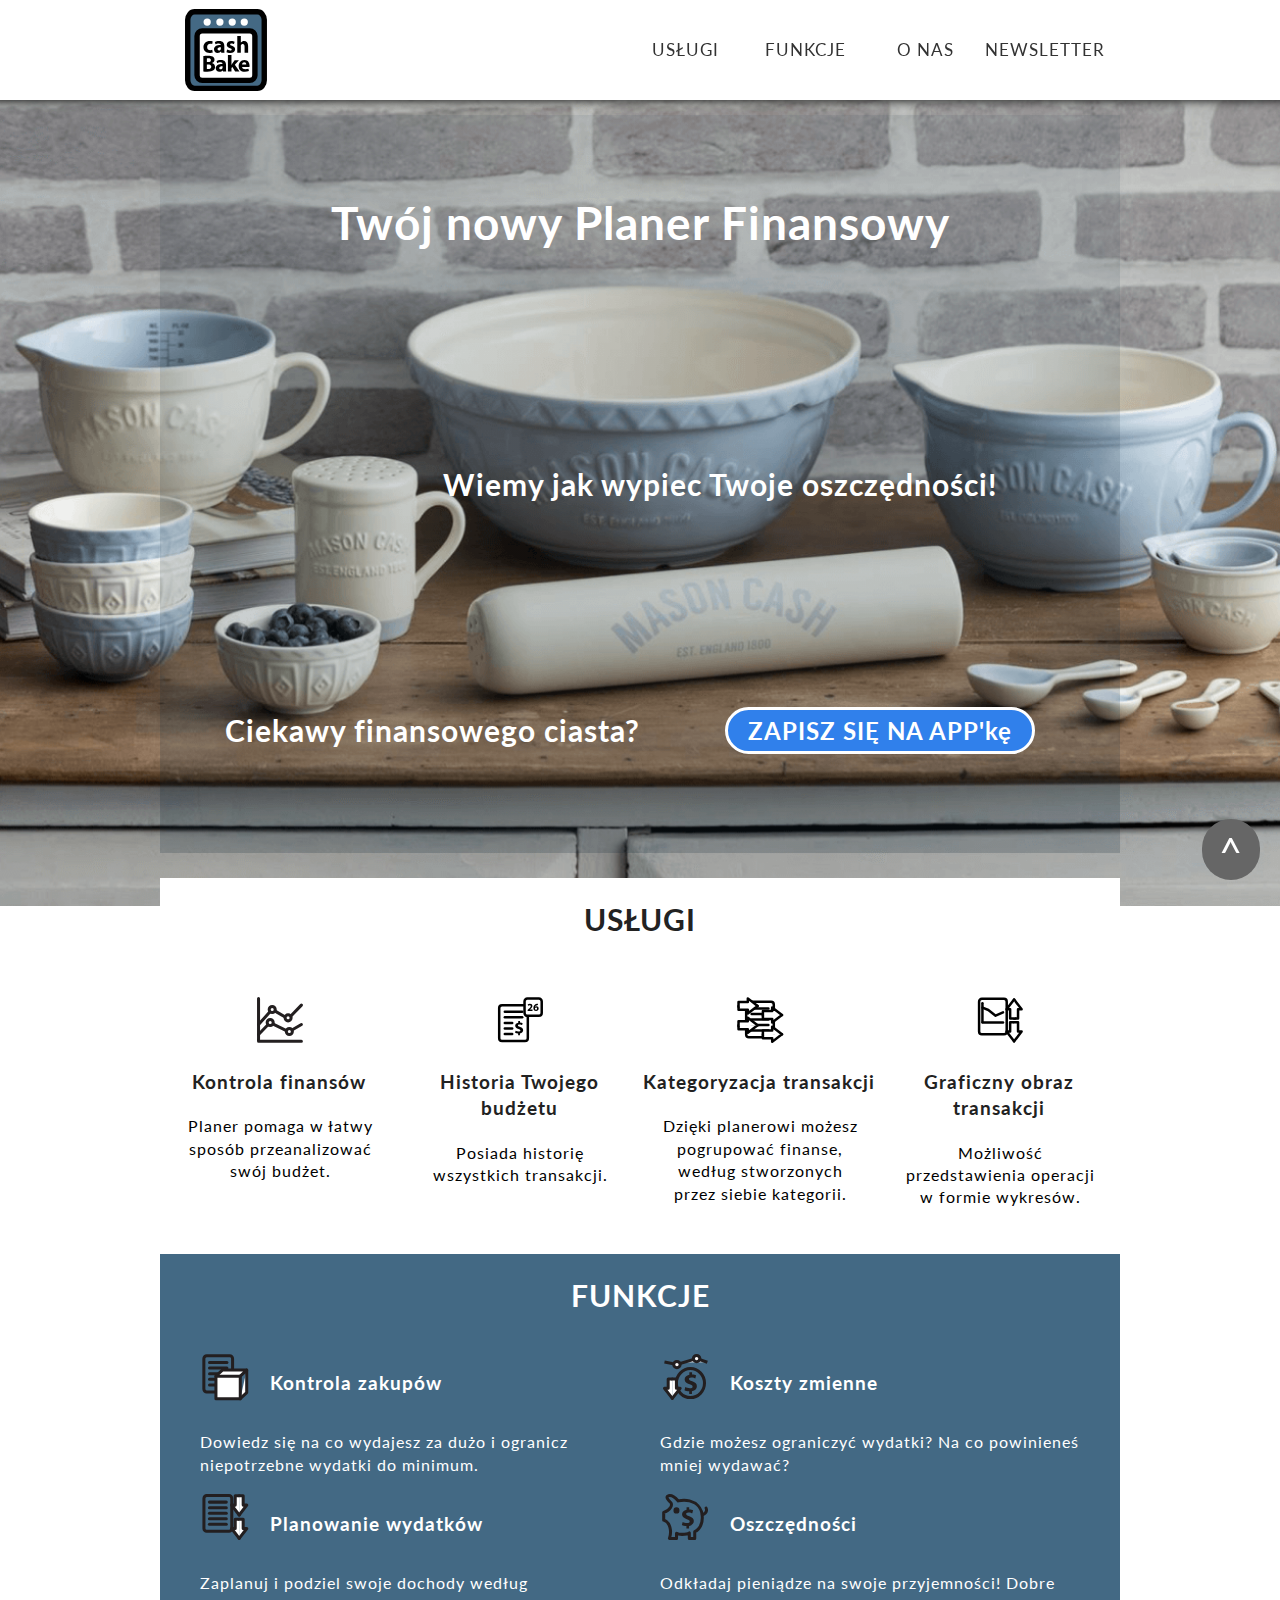
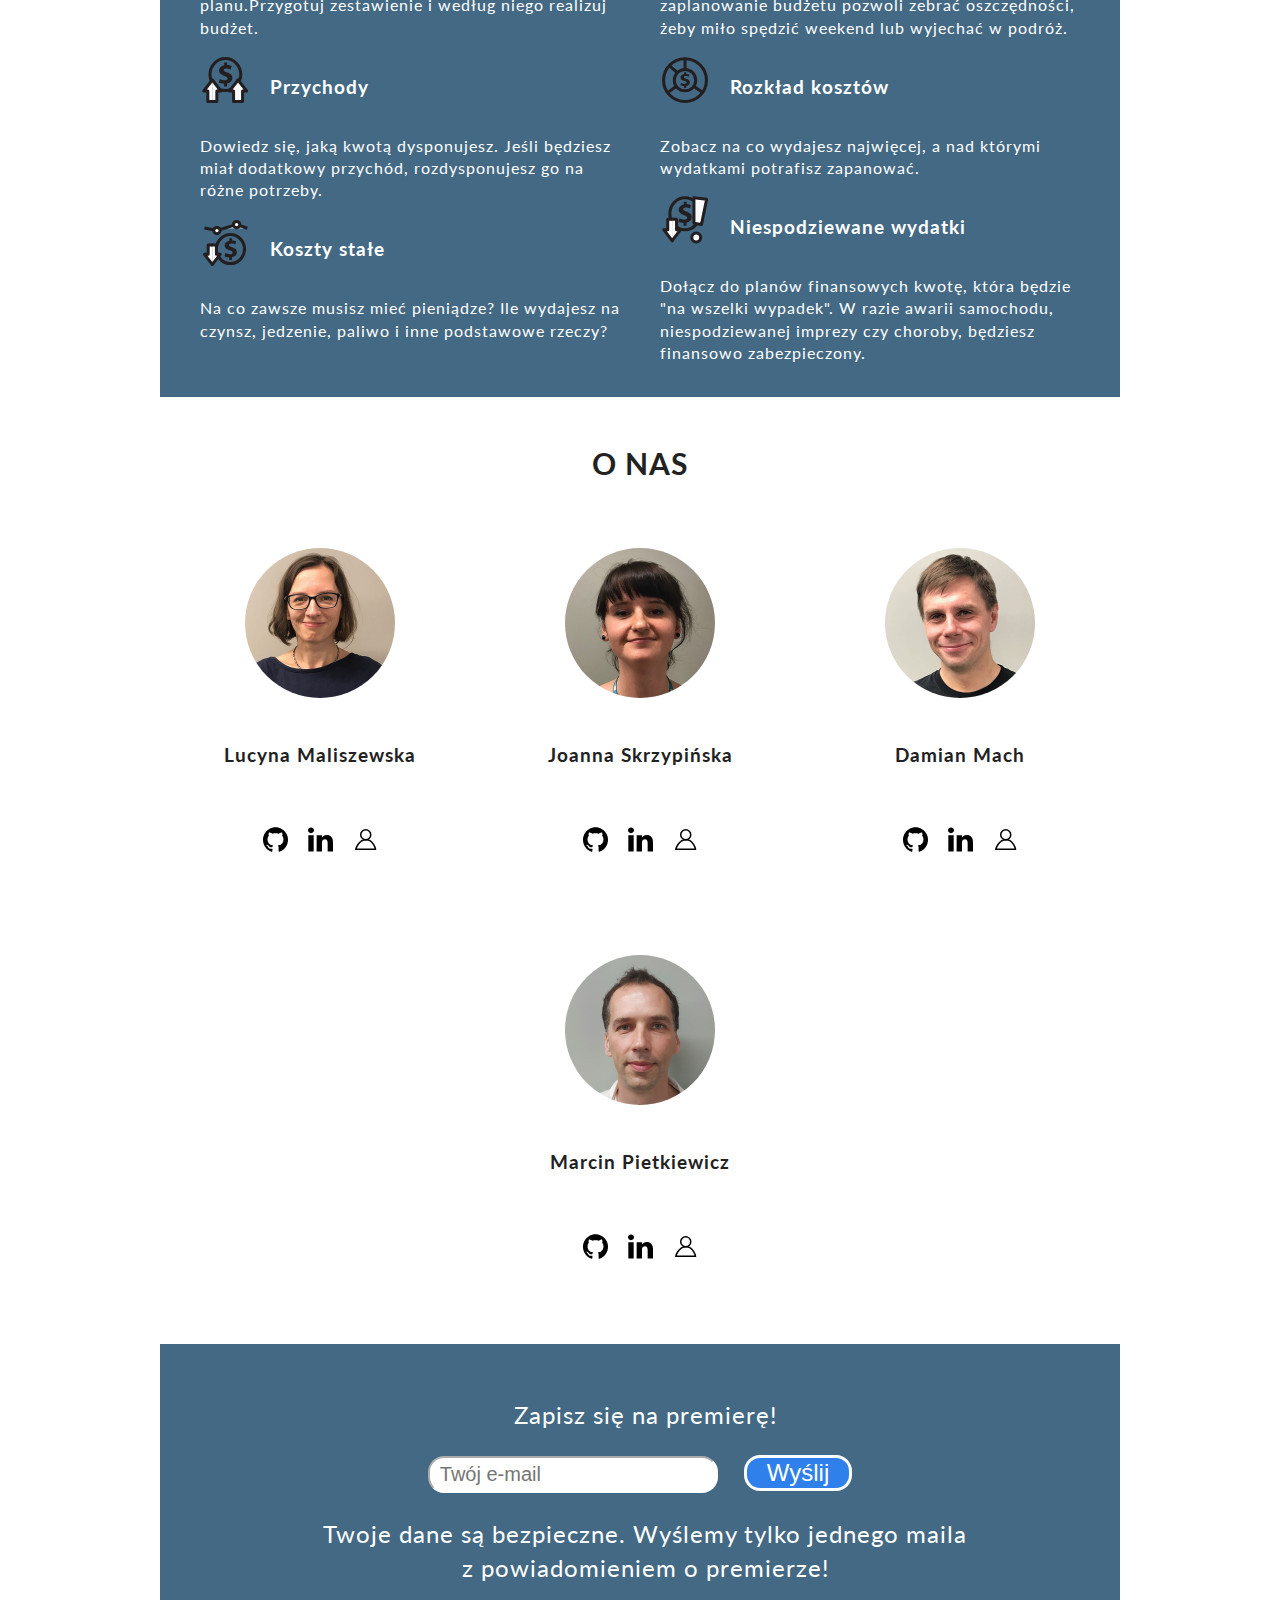
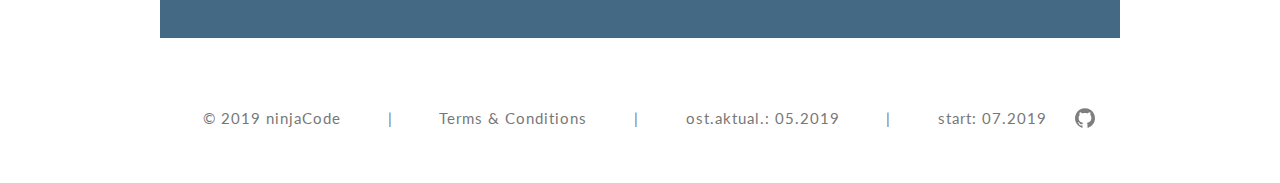
<file: index.html>
<!DOCTYPE html>
<html lang="en">

<head>
    <meta charset="UTF-8">
    <meta name="viewport" content="width=device-width, initial-scale=1.0">
    <title>cashBake - Twoj planer finansowy</title>
    <link rel="icon" type="image/icon" href="img/favicon.ico">
    <link href="https://fonts.googleapis.com/css?family=Lato&display=swap" rel="stylesheet">
    <link rel="stylesheet" href="main.css">
    <link rel="stylesheet" href="lucyna.css">
    <link rel="stylesheet" href="damian.css">
    <link rel="stylesheet" href="asia.css">
    <link rel="stylesheet" href="marcin.css">
</head>

<body>
    <header>
        <nav>
            <div id="icons">
                <a class="logo" href="index.html"><img src="icons/cb-blue.svg" alt="cash bake logo" ></a>
                <div id="burger">
                    <img src="icons/burger1.svg" alt="burger menu">
                </div>
            </div>
            <ul>
                <li><a href="#use">usługi</a></li>
                <li><a href="#features">funkcje</a></li>
                <li><a href="#team">o nas</a></li>
                <li><a href="#newsletter">newsletter</a></li>
            </ul>
        </nav>
    </header>


    <div class="container">
        <main>

            <section class="slogan-page">
                <!-- feater_24: hero section  -->
                <h1 class="slogan">Twój nowy Planer Finansowy</h1>
                <p class="hero-text">Wiemy jak wypiec Twoje oszczędności!</p>
                <p class="hero-news">Ciekawy finansowego ciasta?</p>
                <a href="#newsletter">ZAPISZ SIĘ NA APP'kę</a>
            </section>

            <h6><span id="use"></span></h6>
            <section class="feature_34">

           

                <div class="content">

                    <h1>USŁUGI</h1>
                    <div class="func">
                        
                        <div class="icon">
                            <img src="icons/graph.svg" alt="">
                        </div>
                        <h3>Kontrola finansów</h3>
                        <p> Planer pomaga w łatwy sposób przeanalizować swój budżet.
                        </p>
                    </div>

                    <div class="func">
                        <div class="icon">
                            <img src="icons/budget-history-black.svg" alt="">
                        </div>
                        
                        <h3>Historia Twojego budżetu</h3>
                        <p> Posiada historię wszystkich transakcji.
                        </p>
                    </div>

                    <div class="func">
                        <div class="icon">
                        <img src="icons/transaction-categories-black.svg" alt="">
                        </div>
                        <h3>Kategoryzacja transakcji</h3>
                        <p> Dzięki planerowi możesz pogrupować finanse, według stworzonych przez siebie kategorii.
                        </p>
                    </div>

                    <div class="func">
                        <div class="icon">
                         <img src="icons/graphic-control-black.svg" alt="">
                        </div>
                        <h3>Graficzny obraz transakcji </h3>
                        <p> Możliwość przedstawienia operacji w formie wykresów.
                        </p>
                    </div>
                </div>
            </section>



            <h6><span id="features"></span></h6>
            <section class="feater_30">
                <h1>FUNKCJE</h1>
                <div class="column">
                    <div class="left">

                        <ul>
                            <li>
                                <div class="first">
                                    <img src="icons/shopping-control.svg" size=50% alt="photo zastepcze">
                                    <h3>Kontrola zakupów</h3>
                                </div>
                                <p>Dowiedz się na co wydajesz za dużo i ogranicz niepotrzebne wydatki
                                    do minimum.</p>
                            </li>

                            <li>
                                <div class="first">
                                    <img src="icons/planned-expenses.svg" alt="photo zastepcze">
                                    <h3>Planowanie wydatków</h3>
                                </div>
                                <p>Zaplanuj i podziel swoje dochody według planu.Przygotuj zestawienie
                                    i według niego realizuj budżet.
                                </p>
                            </li>

                            <li>
                                <div class="first">
                                    <img src="icons/revenues.svg" alt="photo zastepcze">
                                    <h3>Przychody</h3>
                                </div>
                                <p>Dowiedz się, jaką kwotą dysponujesz. Jeśli będziesz miał dodatkowy przychód,
                                    rozdysponujesz go na różne potrzeby.
                                </p>
                            </li>

                            <li>
                                <div class="first">
                                    <img src="icons/costs-variable.svg" alt="photo zastepcze">
                                    <h3>Koszty stałe</h3>
                                </div>
                                <p>Na co zawsze musisz mieć pieniądze? Ile wydajesz na czynsz, jedzenie,
                                    paliwo i inne podstawowe rzeczy?

                                </p>
                            </li>

                        </ul>
                    </div>

                    <div class="right">
                        <ul>
                            <li>
                                <div class="first">
                                    <img src="icons/costs-variable.svg" alt="photo zastepcze">
                                    <h3>Koszty zmienne</h3>
                                </div>
                                <p>Gdzie możesz ograniczyć wydatki? Na co powinieneś mniej wydawać? </p>
                            </li>

                            <li>
                                <div class="first">
                                    <img src="icons/pig.svg" alt="photo zastepcze">
                                    <h3>Oszczędności</h3>
                                </div>
                                <p>Odkładaj pieniądze na swoje przyjemności! Dobre zaplanowanie budżetu pozwoli zebrać oszczędności, żeby
                                    miło spędzić weekend lub wyjechać w podróż.
                                </p>
                            </li>

                            <li>
                                <div class="first">
                                    <img src="icons/costs-pie.svg" alt="photo zastepcze">
                                    <h3>Rozkład kosztów</h3>
                                </div>
                                <p>Zobacz na co wydajesz najwięcej, a nad którymi wydatkami potrafisz zapanować.</p>
                            </li>

                            <li>
                                <div class="first">
                                    <img src="icons/costs-unexpected.svg" alt="photo zastepcze">
                                    <h3>Niespodziewane wydatki</h3>
                                </div>
                                <p>Dołącz do planów finansowych kwotę, która będzie "na wszelki wypadek". W razie 
                                    awarii samochodu, niespodziewanej imprezy czy choroby, będziesz finansowo zabezpieczony.
            
                                </p>
                            </li>

                        </ul>
                    </div>
                </div>
            </section>



            <h6><span id="team"></span></h6>
            <section class="feature_32">
                
                <div class="container-32">
                    <h1> O NAS </h1>
                    <div class="content-1">
                        <div class="person-container">
                            

                            <p> <img src="img/lucyna-square.jpg" alt="Team Image" class="avatar" alt="LucynaMaliszewska"> </p>

                            <div class="aboutMe">
                                <h3> Lucyna Maliszewska</h3>
                                
                                <div class="social-icons">
                                    <div class="github">                                    
                                        <a href="https://github.com/LucynaMaliszewska" target="_blank"><img src="icons/github.svg" alt="" ></a>
                                    </div>
                                    <div class="linkedin">                                     
                                        <a href="adres" target="_blank"><img src="icons/linkedin.svg" alt=""></a> 
                                    </div>
                                    <div class="personal">                                     
                                        <a href="adres" target="_blank"><img src="icons/person.svg" alt=""></a> 
                                    </div>
                                </div>                                
                            </div>
                        </div>
                    </div>

                    <div class="content-1">
                        <div class="person-container">

                            <p> <img src="img/asia-square.jpg" alt="Team Image" class="avatar" alt="JoannaSkrzypinska"> </p>

                            <div class="aboutMe">
                                <h3> Joanna Skrzypińska</h3>
                                <div class="social-icons">
                                    <div class="github">                                    
                                        <a href="https://github.com/jskrzypinska" target="_blank" ><img src="icons/github.svg" alt="" ></a>
                                    </div>
                                    <div class="linkedin">                                     
                                        <a href="https://www.linkedin.com/in/joanna-skrzypi%C5%84ska/" target="_blank" ><img src="icons/linkedin.svg" alt=""></a>
                                    </div>
                                    <div class="personal">                                     
                                        <a href="adres" target="_blank"><img src="icons/person.svg" alt=""></a> 
                                    </div>
                                </div>                                                                
                            </div>
                        </div>
                    </div>

                    <div class="content-1">
                        <div class="person-container">
                            <div>
                                

                                <p> <img src="img/damian-square.jpg" alt="Team Image" class="avatar" alt="DamianMach"> </p>

                                <div class="aboutMe">
                                    <h3> Damian 
                                        Mach</h3>

                                    <div class="social-icons">
                                        <div class="github">                                    
                                            <a href="adres" target="_blank"><img src="icons/github.svg" alt="" ></a>
                                        </div>
                                        <div class="linkedin">                                     
                                            <a href="adres" target="_blank"><img src="icons/linkedin.svg" alt=""></a>
                                        </div>
                                        <div class="personal">                                     
                                            <a href="adres" target="_blank"><img src="icons/person.svg" alt=""></a> 
                                        </div>
                                    </div>                                
                                </div>
                            </div>
                        </div>
                    </div>

                    <div class="content-1">
                        <div class="person-container">
                            <div>
                                

                                <p> <img src="img/marcin-square.jpg" alt="Team Image" class="avatar" alt="MarcinPietkiewicz"> </p>

                                <div class="aboutMe">
                                    <h3> Marcin Pietkiewicz</h3>

                                    <div class="social-icons">
                                        <div class="github">                                    
                                            <a href="https://github.com/MarcinPietkiewicz" target="_blank" ><img src="icons/github.svg" alt="" ></a>
                                        </div>
                                        <div class="linkedin">                                     
                                            <a href="https://pl.linkedin.com/in/marcin-pietkiewicz-184929186" target="_blank"><img src="icons/linkedin.svg" alt=""></a>
                                        </div>
                                        <div class="personal">                                     
                                            <a href="adres" target="_blank"><img src="icons/person.svg" alt=""></a> 
                                        </div>
                                    </div>                                                                   
                                </div>
                            </div>
                        </div>
                    </div>
            </section>



            <h6><span id="newsletter"></span></h6>
            <section class="feater_33">
                <p>
                    Zapisz się na premierę! </>
                </p>
                <p>
                    <form id="emailForm" action="/gra" method="post">
 
                        <input class="email" type="email" name="email" title="Twój e-mail" placeholder="Twój e-mail" required>

                        <button type="submit" form="emailForm" value="Submit">Wyślij</button>
                        <div id="myModal" class="modal">
                            <div class="modal-content">
                                <span class="close">&times;</span>
                                <p>Dziękujemy za podanie maila!</p>
                                <p>Czy chcesz zagrać w mini-grę?</p>
                                <button class="open-page" type="button">TAK</button>
                                <button id="no" class="close" type="button">NIE</button>
                            </div>
                        </div>
                        <p>
                            Twoje dane są bezpieczne. Wyślemy tylko jednego maila</br>
                            z powiadomieniem o premierze!</p>
                        </form>
                    

                </p>
                </p>
            </section>


            
            <footer>
               <div class="text">
                   <span>© 2019 <a href="https://github.com/infoshareacademy/jfdd12-ninjacode" target="_blank">ninjaCode</a></span><div class="sep">|</div>
                   <span><a href="terms.html">Terms & Conditions</a></span><div class="sep">|</div>
                   <span>ost.aktual.: 05.2019</span><div class="sep">|</div>
                   <span>start: 07.2019</span>
               </div>
               <div class="icons"><a href="https://github.com/infoshareacademy/jfdd12-ninjacode"><img src="icons/github.svg" alt="github icon"></a></div>
               <div id="scrollButton">^</div>
            </footer>
           
        </main>
        
    </div>
    <script src="lucyna.js"></script>
    <script src="marcin.js"></script>
</body>

</html>

<!-- document.getElementById('emailForm').addEventListener('submit', (e) => {
    e.preventDefault();
    alert('Thanks');
    window.location.pathname="/gra"
    }) -->
</file>
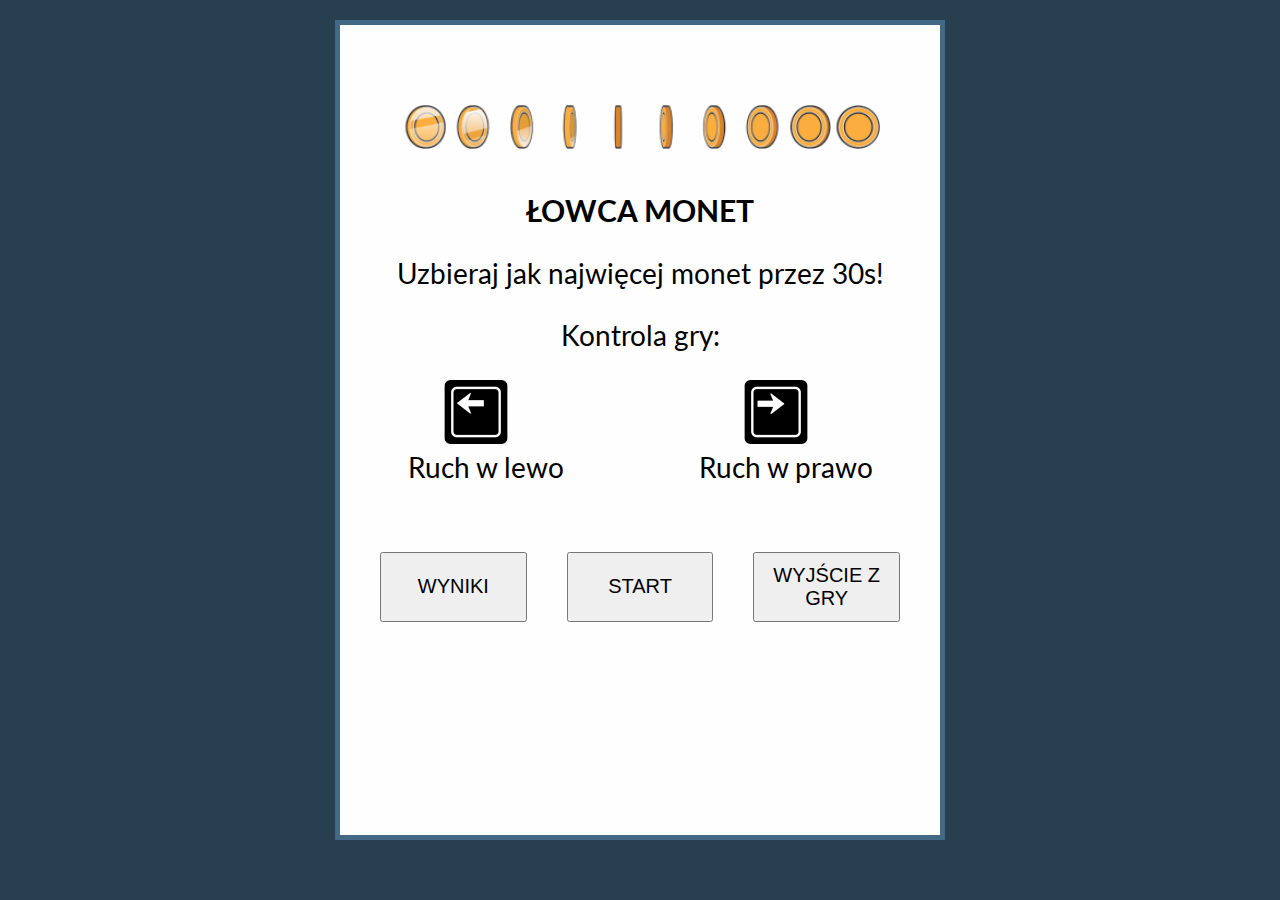
<file: game/index.html>
<!DOCTYPE html>
<html lang="en">
  <head>
    <meta charset="UTF-8" />
    <meta name="viewport" content="width=device-width, initial-scale=1.0" />
    <meta http-equiv="X-UA-Compatible" content="ie=edge" />
    <link
      href="https://fonts.googleapis.com/css?family=Lato&display=swap"
      rel="stylesheet"
    />
    <link rel="stylesheet" href="style.css" />
    <title>ŁOWCA MONET</title>
  </head>

  <body>
    <main>
      <h1>ŁOWCA MONET</h1>
      <div id="nav-bar">
        <button id="instruction-btn" type="button">INSTRUKCJA</button>
        <button id="scores-board-btn" type="button">RANKING NAJLEPSZYCH</button>
        <button id="pause-btn" type="button">| |</button>
        <button id="replay-btn" type="button">GRA OD NOWA</button>
      </div>

      <div id="score-time">
        <div id="score">
          <p>WYNIK</p>
          <p id="score-number">0</p>
        </div>
        <div id="time">
          <p>CZAS</p>
          <p id="timeDisplay">--</p>
        </div>

        <!-- 

      <div id="hud">
        <div id="hud-item">
          <p class="hud-prefix">
            WYNIK
          </p>
          <h1 class="hud-main-text" id="score-number">
            0
          </h1>
        </div>
      </div> -->

        <!-- 

      <div>
        <span id="playerName">Asia</span>
      </div> -->
      </div>

      <div id="level"></div>
      <div id="game"></div>
    </main>

    <div id="instruction-modal" class="modal">
      <div class="modal-fill">
        <img src="img/coin-sprite.png" />
        <h2>ŁOWCA MONET</h2>
        <p>Uzbieraj jak najwięcej monet przez 30s!</p>
        <div class="control">
          <p>Kontrola gry:</p>
          <div>
            <span
              ><img src="img/keyboard (left).png" />
              <p>Ruch w lewo</p></span
            >
            <span
              ><img src="img/keyboard(right).png"/>
              <p>Ruch w prawo</p>
              <p></p
            ></span>
          </div>
        </div>
        <div id="i-buttons">
        <button id="scores-btn" class="wyniki" type="button">WYNIKI</button>
        <button id="start-game" class="start-gry" type="button">
          START
        </button>
        <button id="exit-btn" class="exit" type="button">WYJŚCIE Z GRY</button>
        </div>
      </div>
      </div>
    </div>

    <div id="scores-modal" class="scores-modal">
      <div class="modal-fill">
        <div id="score-table-modal"></div>
        <h2>Twój wynik to: <span id="yourScore">0</span></h2>
        <button id="score-exit-btn" class="score-exit-btn" type="button">
          WYJŚCIE
        </button>
      </div>
    </div>

    <div id="difficulty-modal" class="difficulty-modal">
      <div class="modal-fill2">
        <p>Wybierz poziom trudności:</p>
        <button id="easy-btn" class="easy-btn button" type="button">
          ŁATWY
        </button>
        <button id="hard-btn" class="hard-btn button" type="button">
          TRUDNY
        </button>
      </div>
    </div>
    <div id="nick-modal" class="nick-modal">
        <div class="modal-fill">
          <form class="score-modal_nick--form">
            <input class="score-modal_nick--input" type="text" value="" placeholder="Podaj swoje Imię">
            <input class="score-modal_nick--btn" type="button" value="Zapis" >
          </form>
        </div>
      </div>
    <script src="gamescript.js"></script>
  </body>
</html>
</file>
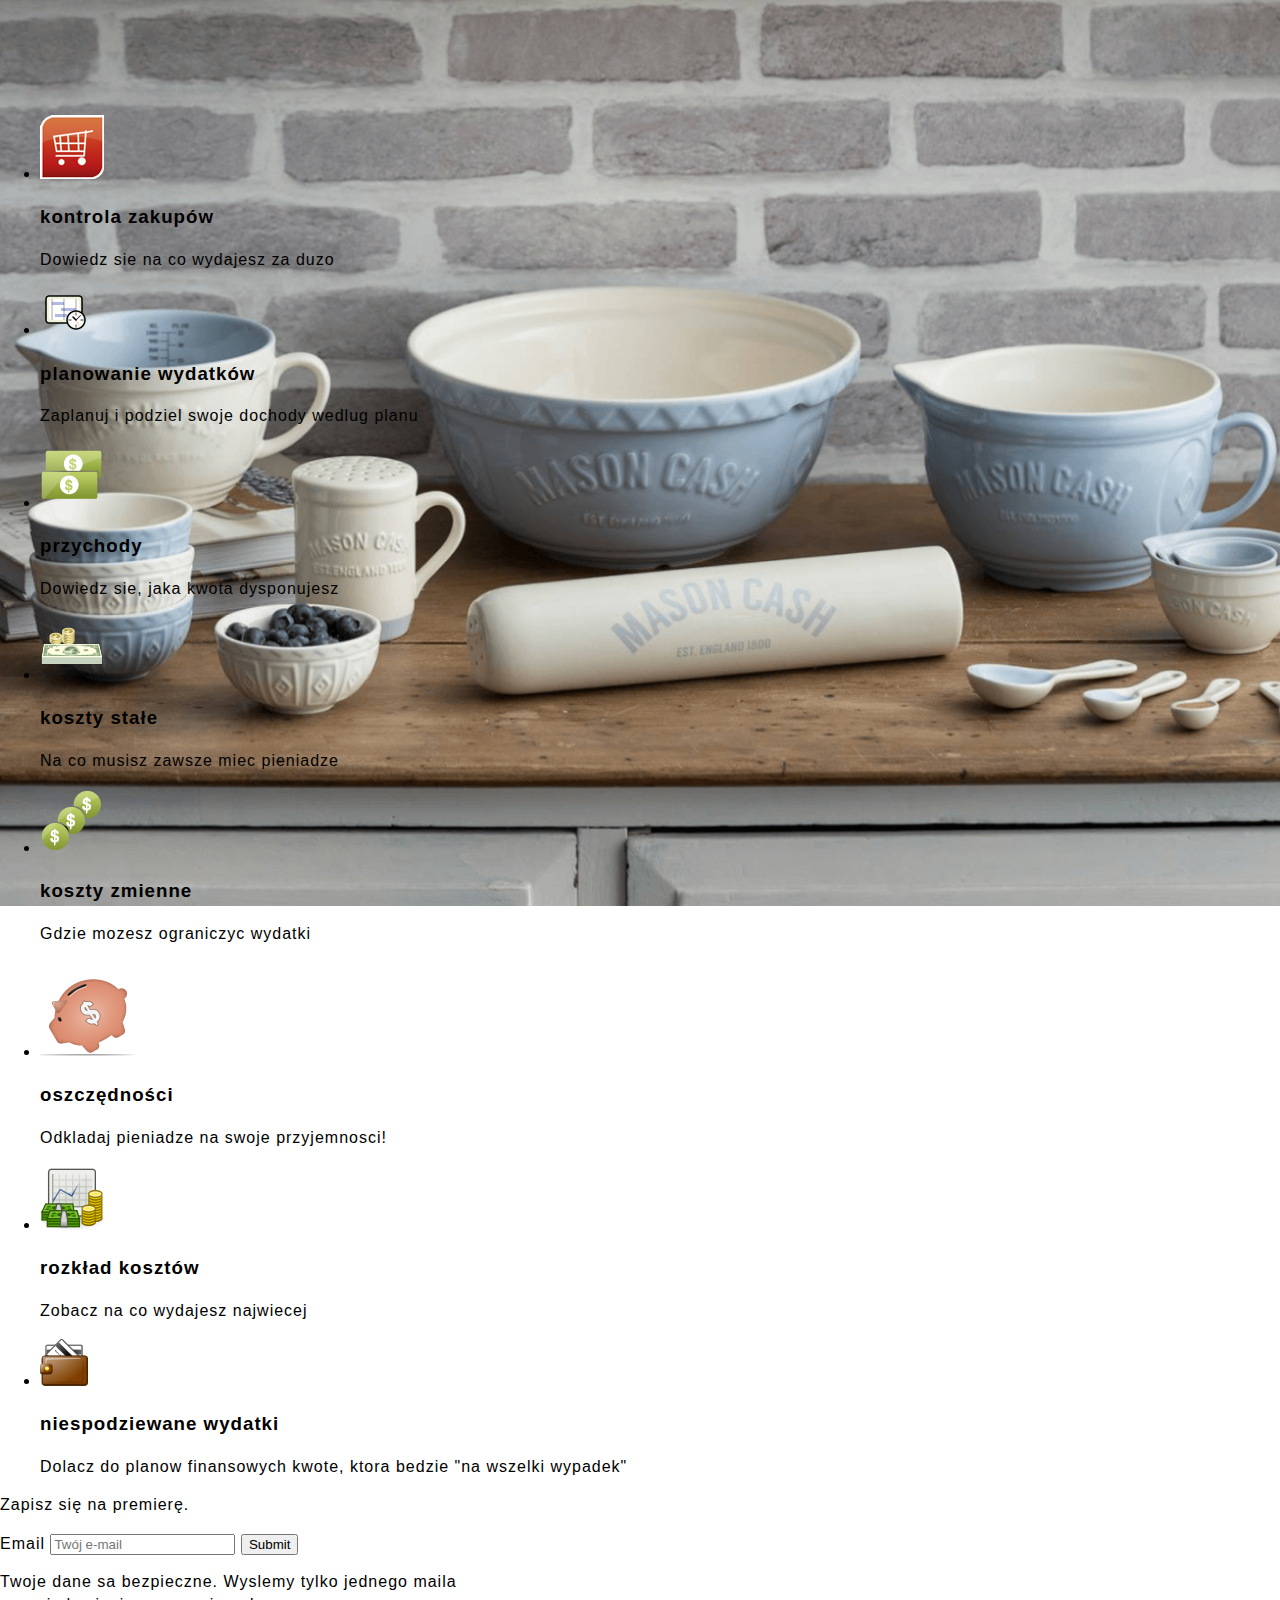
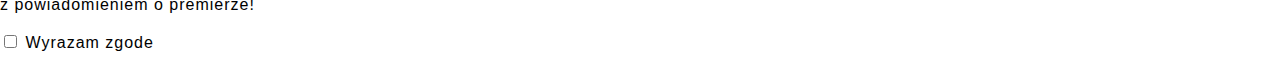
<file: feature33.html>
<!DOCTYPE html>
<html lang="en">
<head>
    <meta charset="UTF-8">
    <meta name="viewport" content="width=device-width, initial-scale=1.0">
    <link rel="stylesheet" href="main.css">
    <title>cashBake - Twoj planer finansowy</title>
</head>
<body>
    <header>
        <title>cashBake</title>
        <logo></logo>
        <nav></nav>
    </header>
    <main>
        <section class="feater_24">
            
        </section>
        <section class="feater_30">
            <div class="column">
                <div class="left">

                <ul>
                        <li>
                            <div class="first">
                                <img src="ikonki/cart.ico" size= 50% alt="photo zastepcze">
                                <h3>kontrola zakupów</h3>
                            </div>  
                            <p>Dowiedz sie na co wydajesz za duzo</p>
                        </li>
                        
                        <li>
                            <div class="first">
                        <img src="ikonki/gnome_planner (1).ico" alt="photo zastepcze">
                            <h3>planowanie wydatków</h3>
                        </div>
                            <p>Zaplanuj i podziel swoje dochody wedlug planu</p>
                        </li>

                        <li>
                             <div class="first">
                            <img src="ikonki/banknoty.ico" alt="photo zastepcze">
                            <h3>przychody</h3>
                        </div>
                            <p>Dowiedz sie, jaka kwota dysponujesz</p>
                        </li>
                        
                        <li>
                            <div class="first">
                        <img src="ikonki/money.ico" alt="photo zastepcze">
                            <h3>koszty stałe</h3>
                        </div>
                            <p>Na co musisz zawsze miec pieniadze</p>
                        </li>
                        
                </ul>  
                </div> 
                
                <div class="right">
                    <ul>
                        <li>
                            <div class="first">
                            <img src="ikonki/money_coins.ico" alt="photo zastepcze">
                            <h3>koszty zmienne</h3>
                        </div>
                            <p>Gdzie mozesz ograniczyc wydatki</p>
                        </li>
                        
                        <li>
                            <div class="first">
                        <img src="ikonki/pig.ico" alt="photo zastepcze">
                            <h3>oszczędności</h3>
                        </div>
                            <p>Odkladaj pieniadze na swoje przyjemnosci!</p>
                        </li>

                        <li>
                            <div class="first">
                            <img src="ikonki/wykresmoney.ico" alt="photo zastepcze">
                            <h3>rozkład kosztów</h3>
                        </div>
                            <p>Zobacz na co wydajesz najwiecej</p>
                        </li>
                        
                        <li>
                            <div class="first">
                        <img src="ikonki/wallet.ico" alt="photo zastepcze">
                            <h3>niespodziewane wydatki</h3>
                        </div>
                            <p>Dolacz do planow finansowych kwote, ktora bedzie "na wszelki wypadek"</p>
                        </li>
                       
                </ul>
                </div>  

            </div>

        </section>
        <section class="feater_32">

        </section>
        <section class="feater_34">
            
        </section>
        <section class="feater_33">
          
            <p>
                Zapisz się na premierę. </br>
            </p>
            <p>
                <form action="/signup" method="post">
              
              <label>Email</label>
              <input type="email" name="email" title="Twój e-mail" placeholder="Twój e-mail" >
              <button type="submit" form="nameform" value="Submit">Submit</button>
              <p>
                    Twoje dane sa bezpieczne. Wyslemy tylko jednego maila</br>
                    z powiadomieniem o premierze!</form>
                    
                    <label>
                    <input type="checkbox" value="terms">
                    Wyrazam zgode 
                  </label>
                </p>
            </p>
         
          </section>

    </main>
    <footer>

    </footer>
</body>
</html>
</file>
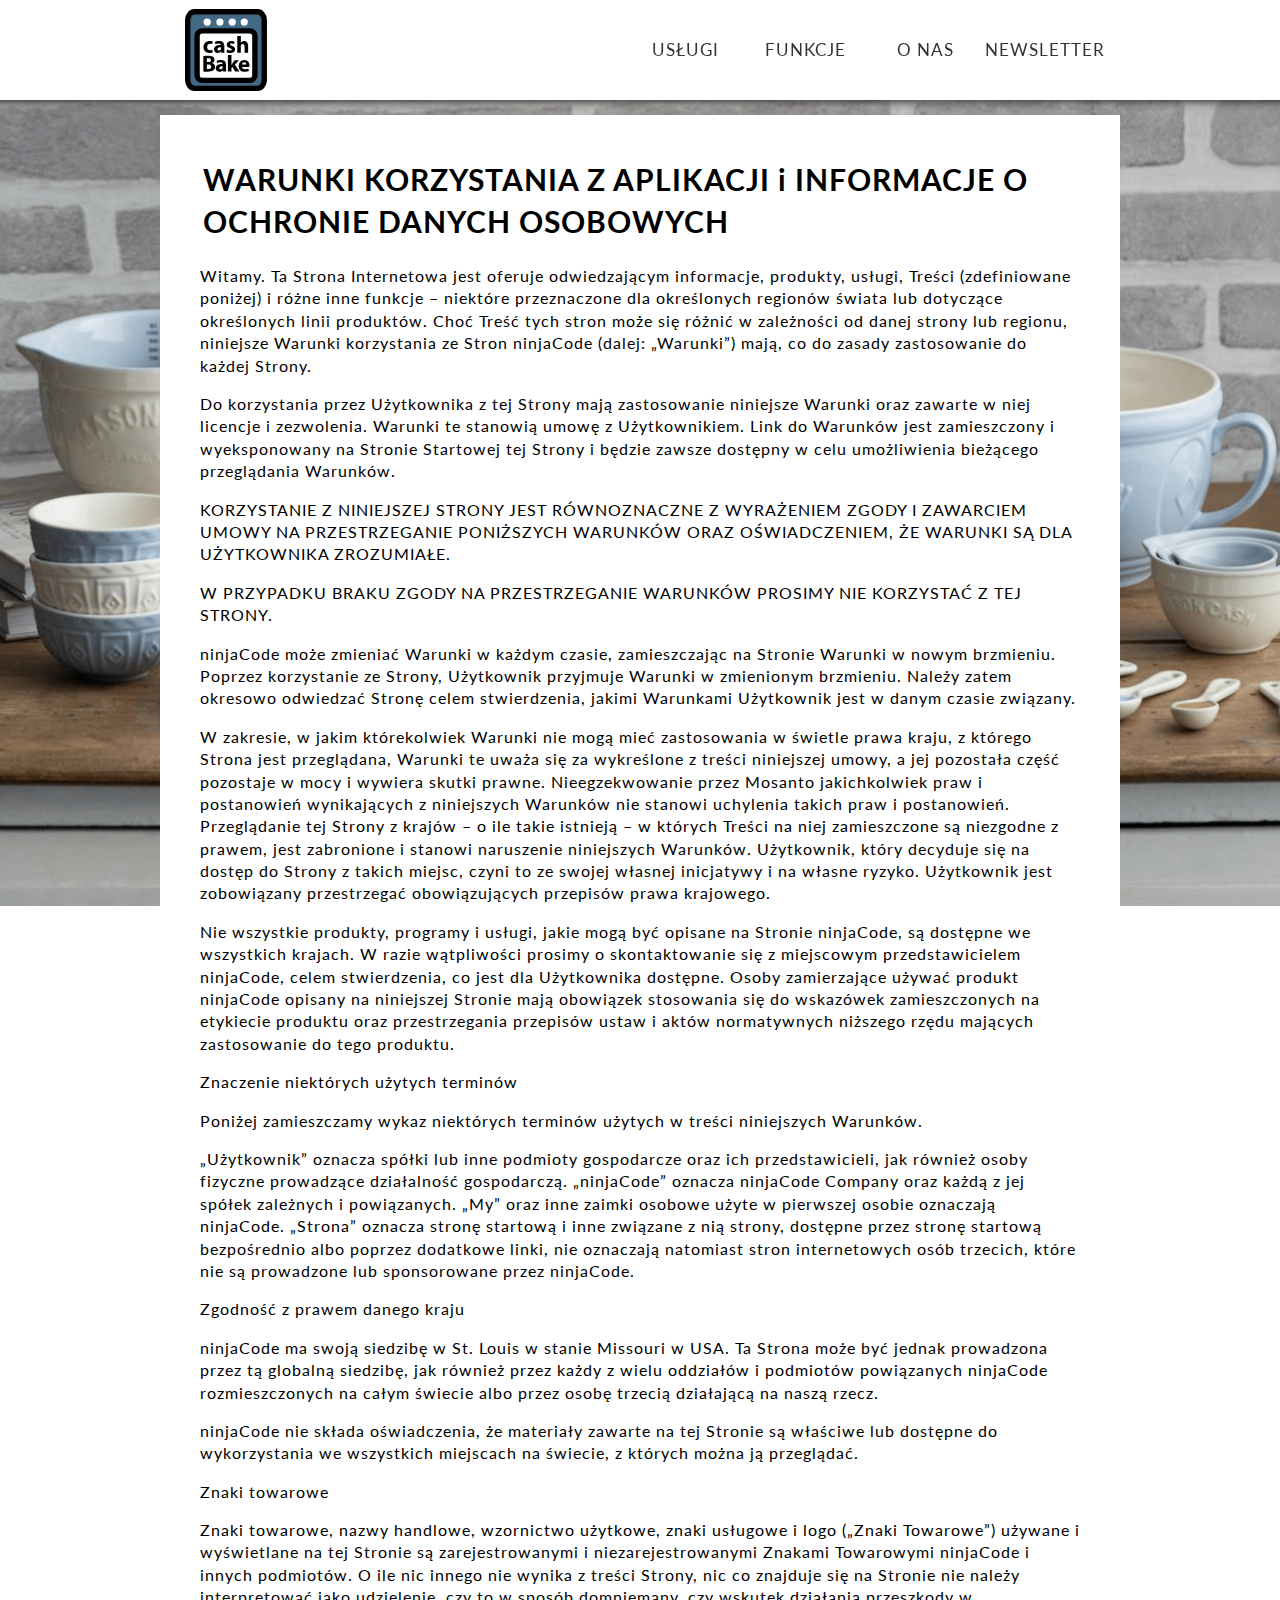
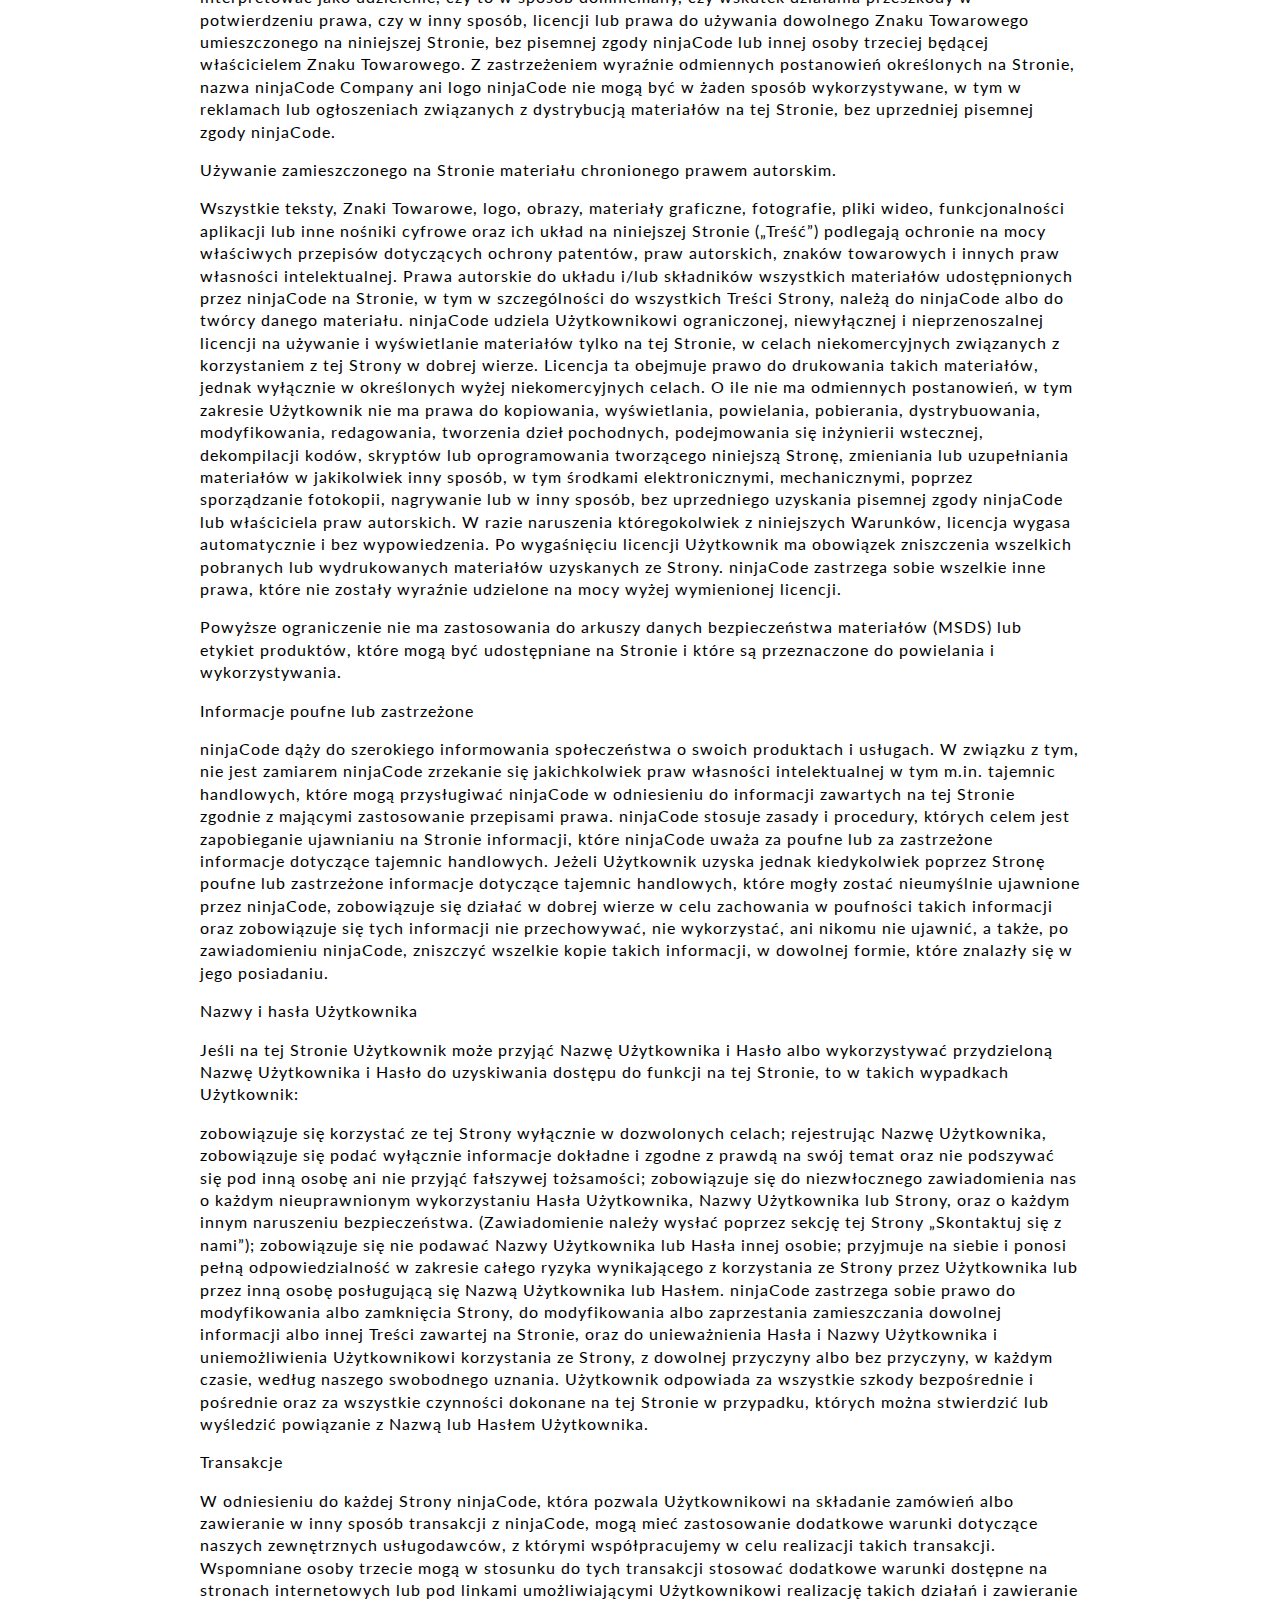
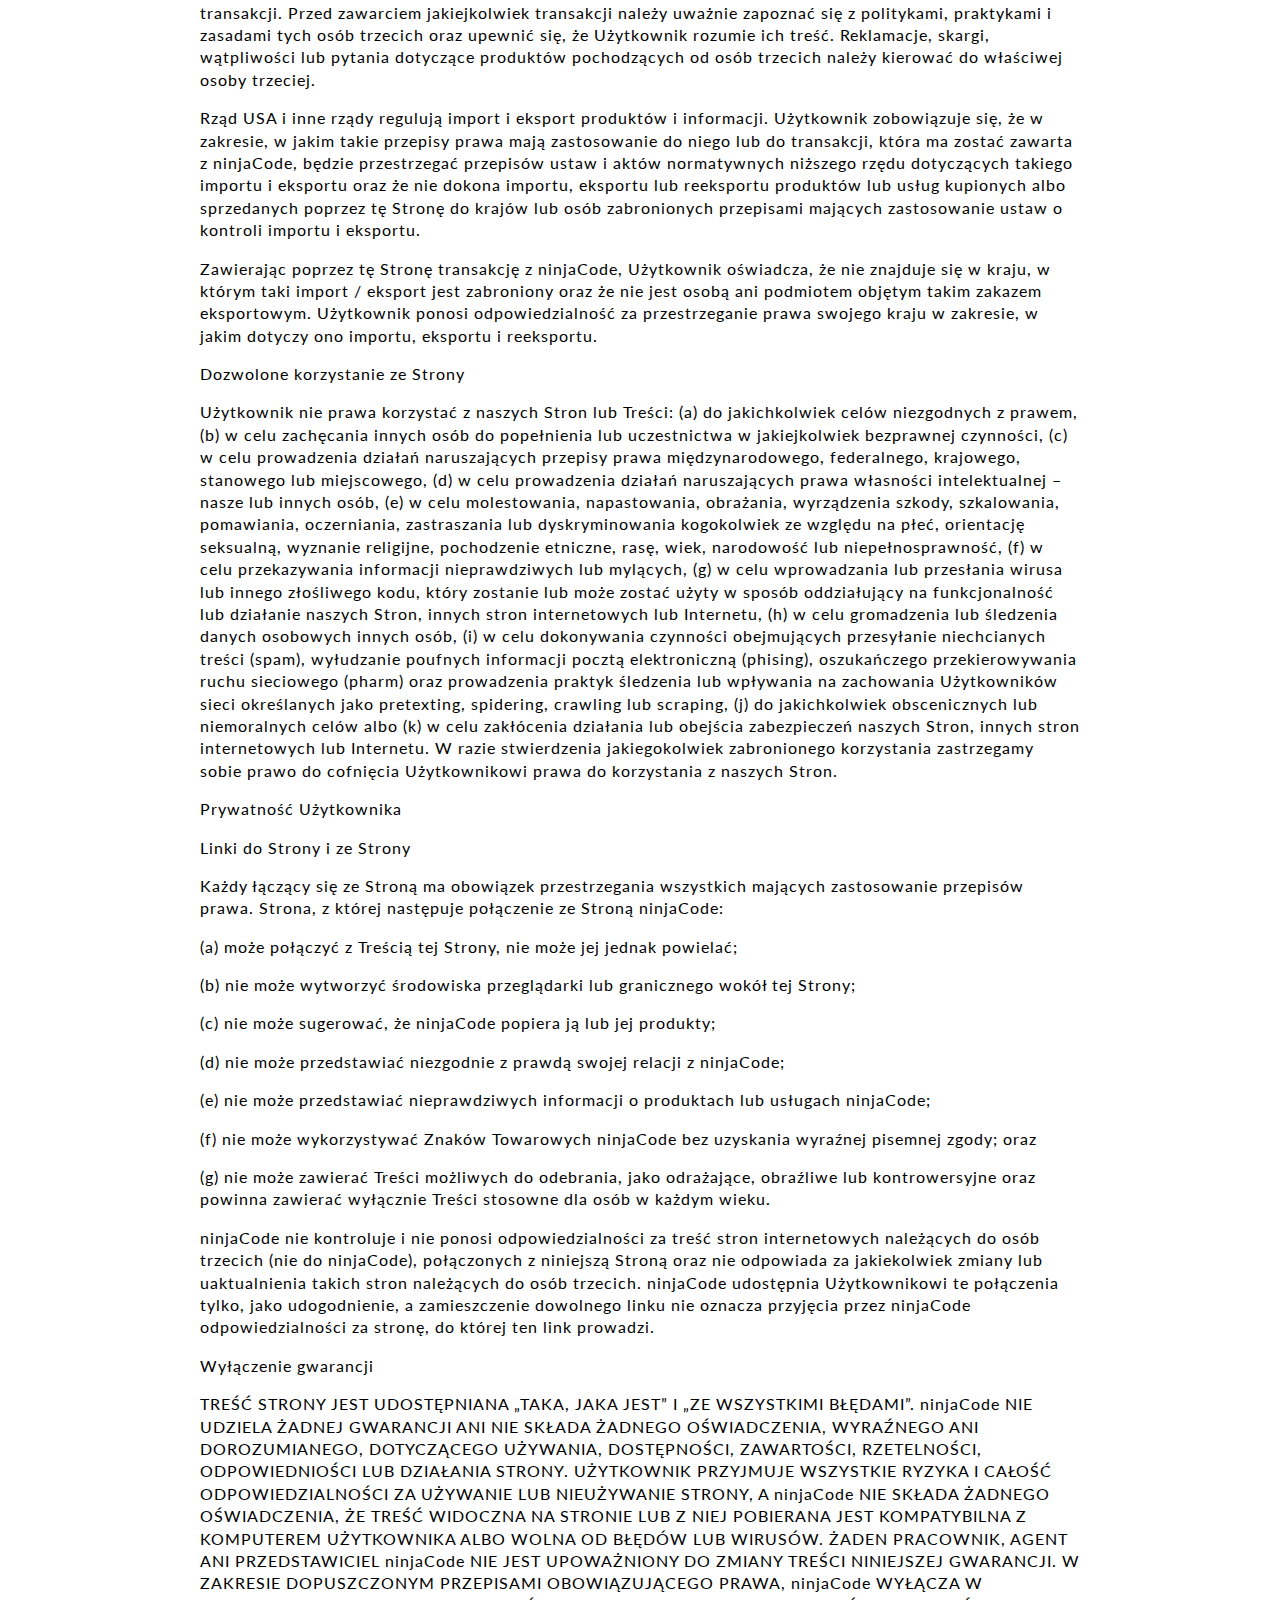
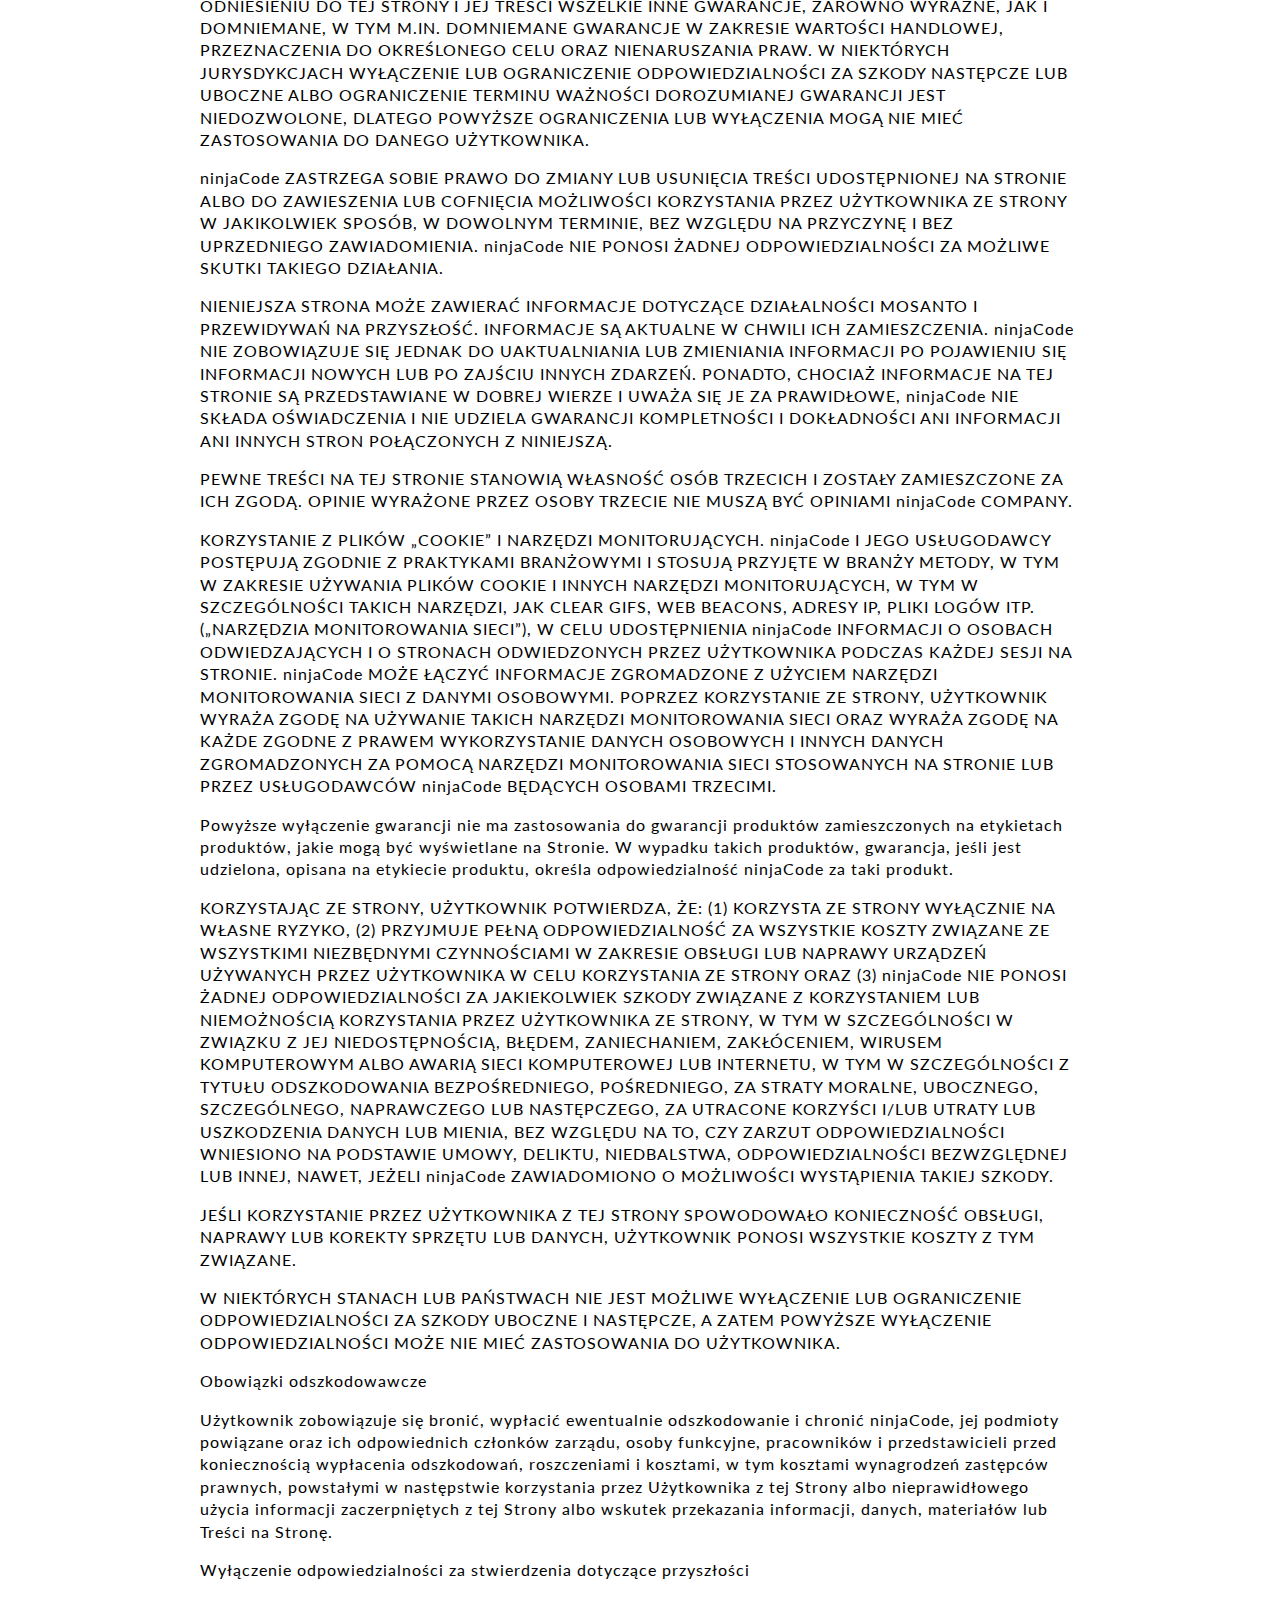
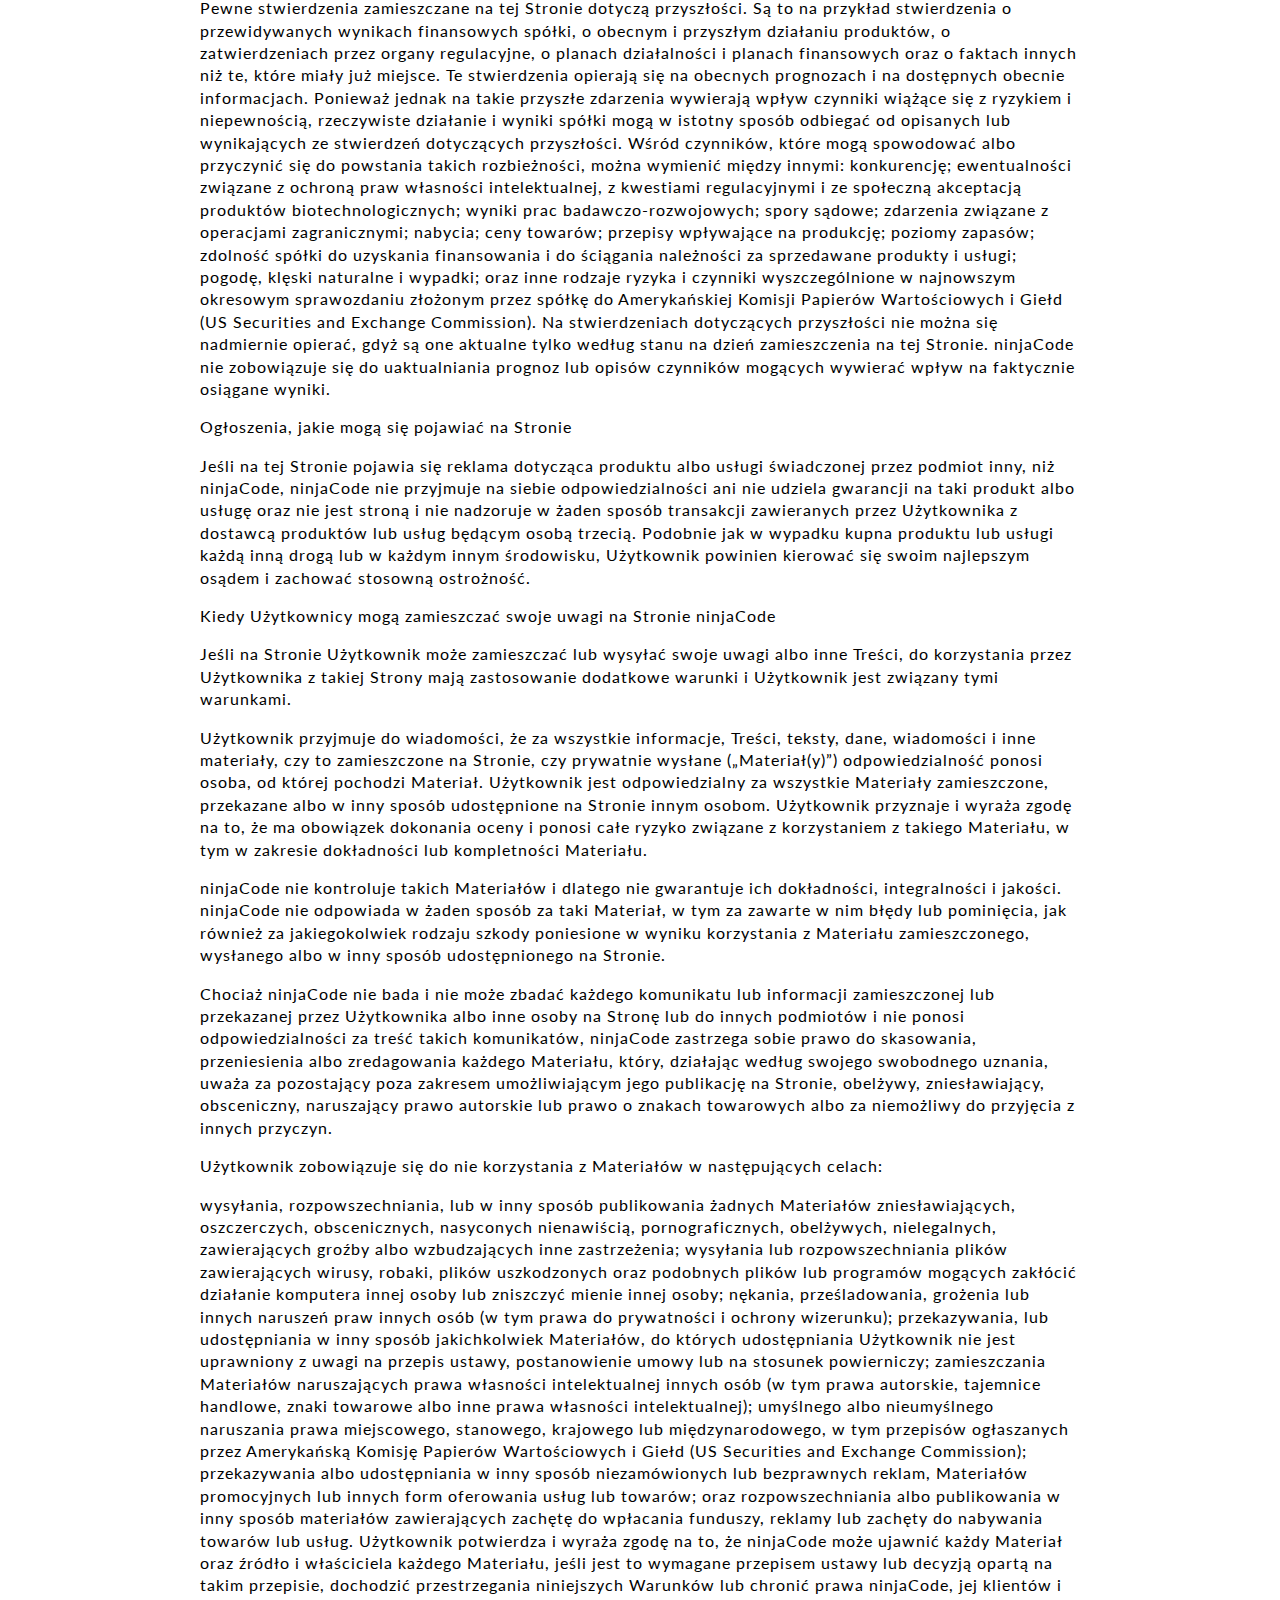
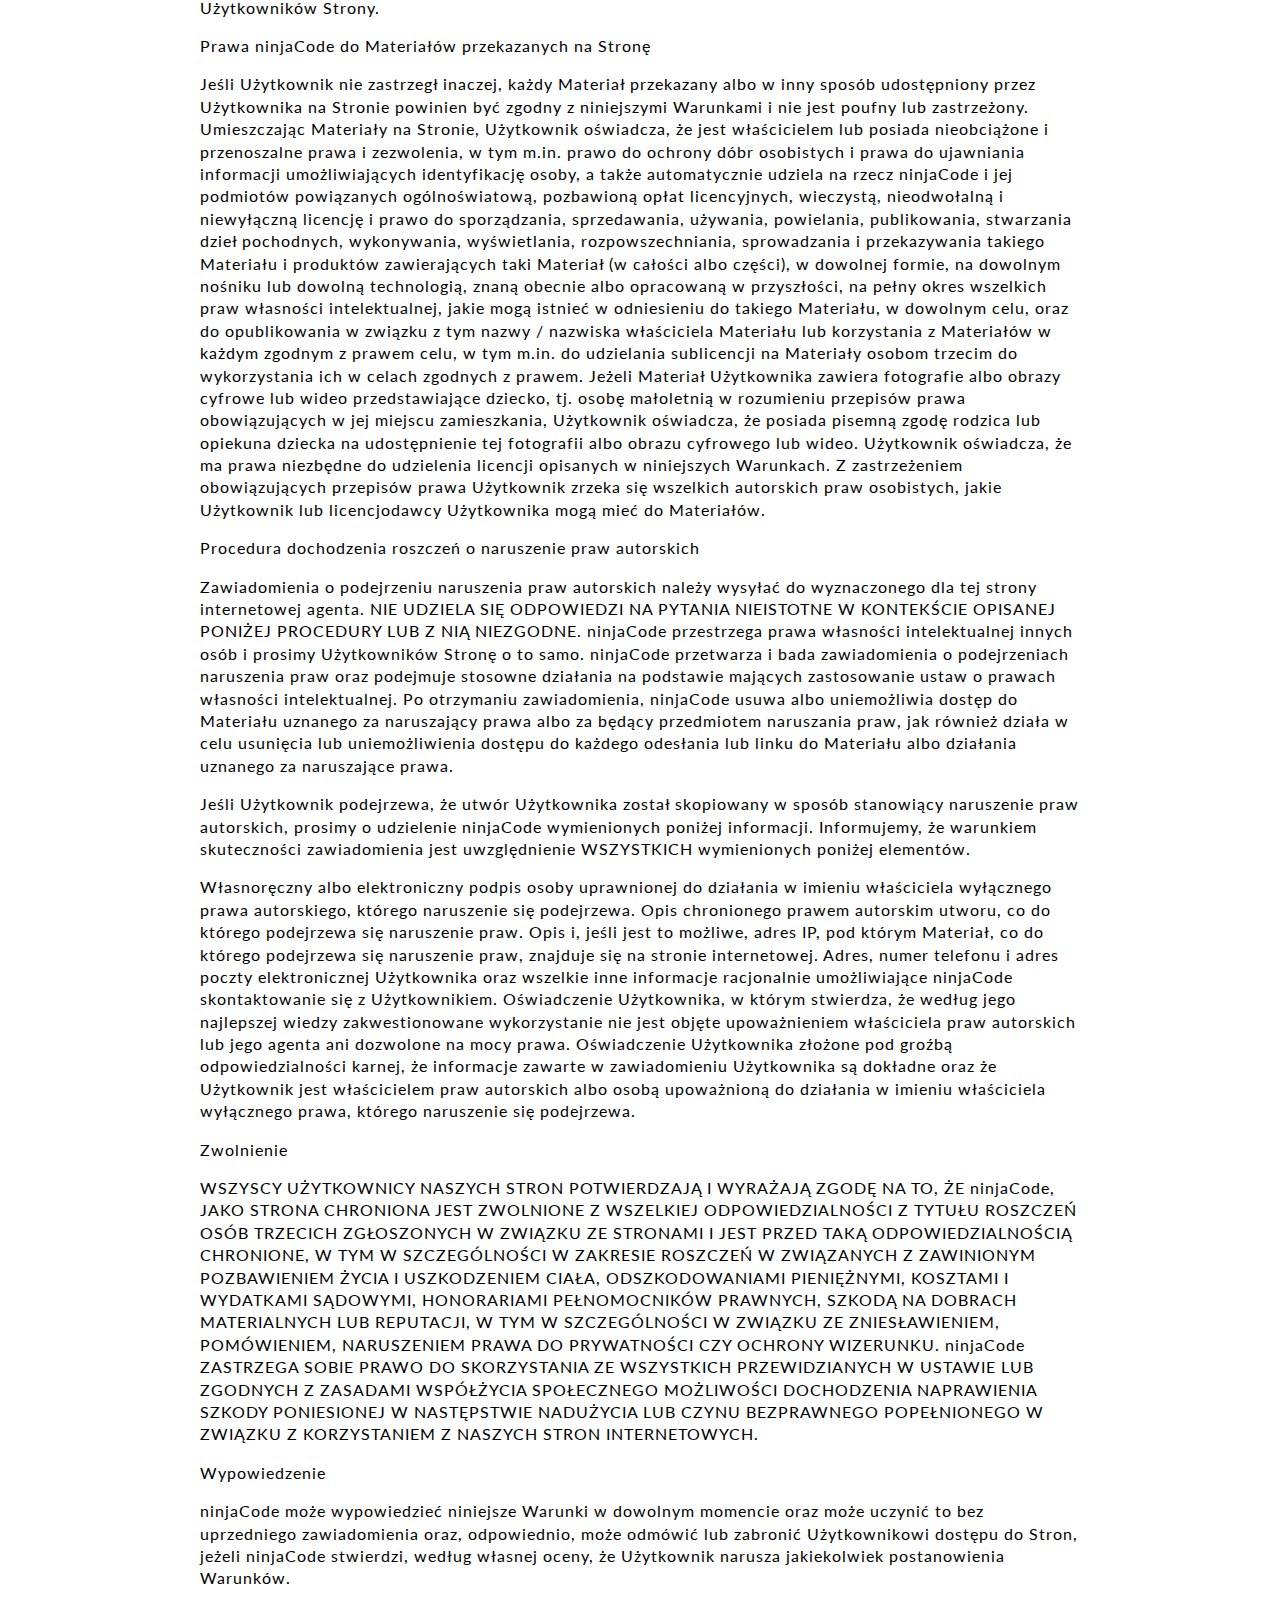
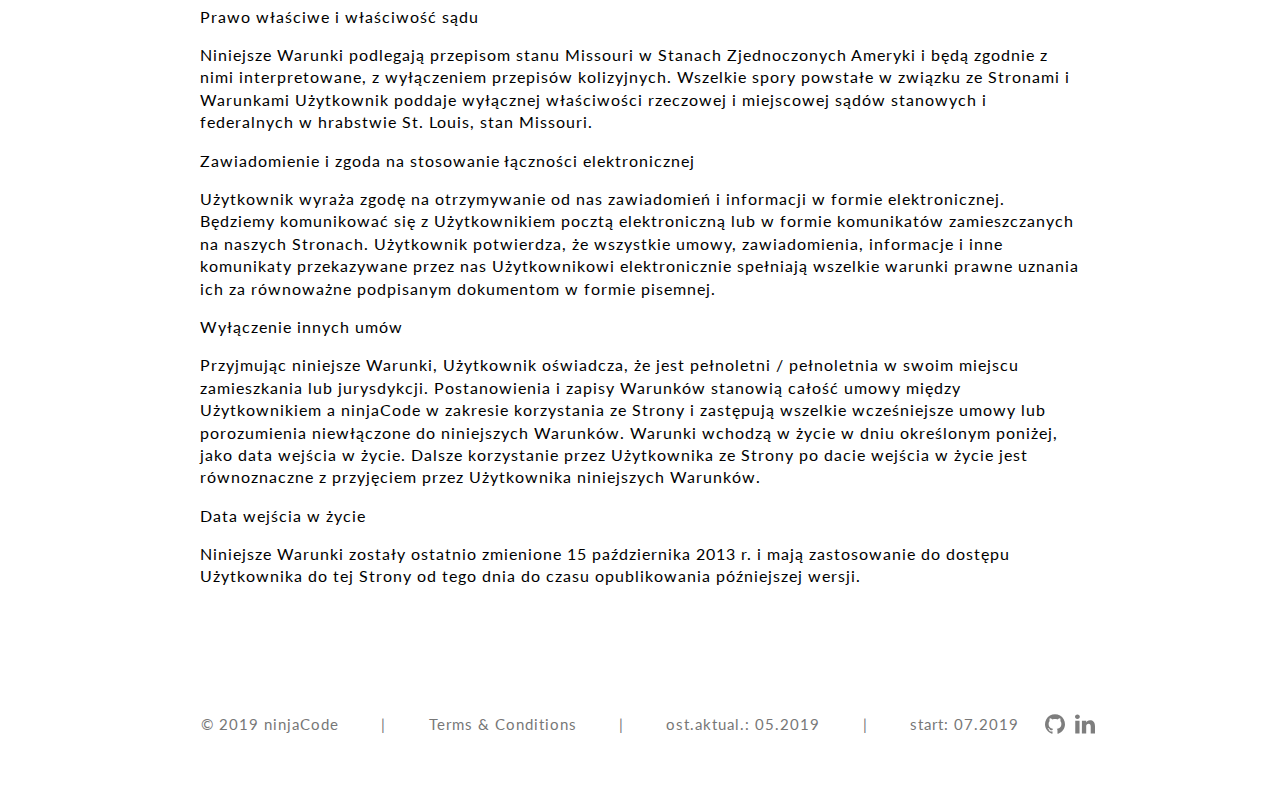
<file: terms.html>
<!DOCTYPE html>
<html lang="en">

<head>
    <meta charset="UTF-8">
    <meta name="viewport" content="width=device-width, initial-scale=1.0">
    <title>cashBake - Twoj planer finansowy</title>
    <link rel="icon" type="image/icon" href="img/favicon.ico">
    <link href="https://fonts.googleapis.com/css?family=Lato&display=swap" rel="stylesheet">
    <link rel="stylesheet" href="main.css">
    <link rel="stylesheet" href="lucyna.css">
    <link rel="stylesheet" href="damian.css">
    <link rel="stylesheet" href="asia.css">
    <link rel="stylesheet" href="marcin.css">
</head>

<body>
    <header>
        <nav>
            <div id="icons">
                <a class="logo" href="index.html"><img src="icons/cb-blue.svg" alt="cash bake logo" ></a>
                <div id="burger">
                    <img src="icons/burger1.svg" alt="burger menu">
                </div>
            </div>
            <ul>
                <li><a href="index.html#use">usługi</a></li>
                <li><a href="index.html#features">funkcje</a></li>
                <li><a href="index.html#team">o nas</a></li>
                <li><a href="index.html#newsletter">newsletter</a></li>
            </ul>
        </nav>
    </header>


    <div class="container">
        <main>

            <section class="terms">
                <h1>WARUNKI KORZYSTANIA Z APLIKACJI i INFORMACJE O OCHRONIE DANYCH OSOBOWYCH</h1>
                
                <p>Witamy. Ta Strona Internetowa jest oferuje odwiedzającym informacje, produkty, usługi, Treści (zdefiniowane poniżej) i różne inne funkcje – niektóre przeznaczone dla określonych regionów świata lub dotyczące określonych linii produktów. Choć Treść tych stron może się różnić w zależności od danej strony lub regionu, niniejsze Warunki korzystania ze Stron ninjaCode (dalej: „Warunki”) mają, co do zasady zastosowanie do każdej Strony.</p>

                <p>  Do korzystania przez Użytkownika z tej Strony mają zastosowanie niniejsze Warunki oraz zawarte w niej licencje i zezwolenia. Warunki te stanowią umowę z Użytkownikiem. Link do Warunków jest zamieszczony i wyeksponowany na Stronie Startowej tej Strony i będzie zawsze dostępny w celu umożliwienia bieżącego przeglądania Warunków.</p>
                
                <p>  KORZYSTANIE Z NINIEJSZEJ STRONY JEST RÓWNOZNACZNE Z WYRAŻENIEM ZGODY I ZAWARCIEM UMOWY NA PRZESTRZEGANIE PONIŻSZYCH WARUNKÓW ORAZ OŚWIADCZENIEM, ŻE WARUNKI SĄ DLA UŻYTKOWNIKA ZROZUMIAŁE.</p>
                
                <p>  W PRZYPADKU BRAKU ZGODY NA PRZESTRZEGANIE WARUNKÓW PROSIMY NIE KORZYSTAĆ Z TEJ STRONY.</p>
                
                <p> ninjaCode może zmieniać Warunki w każdym czasie, zamieszczając na Stronie Warunki w nowym brzmieniu. Poprzez korzystanie ze Strony, Użytkownik przyjmuje Warunki w zmienionym brzmieniu. Należy zatem okresowo odwiedzać Stronę celem stwierdzenia, jakimi Warunkami Użytkownik jest w danym czasie związany.</p>
                
                <p>  W zakresie, w jakim którekolwiek Warunki nie mogą mieć zastosowania w świetle prawa kraju, z którego Strona jest przeglądana, Warunki te uważa się za wykreślone z treści niniejszej umowy, a jej pozostała część pozostaje w mocy i wywiera skutki prawne. Nieegzekwowanie przez Mosanto jakichkolwiek praw i postanowień wynikających z niniejszych Warunków nie stanowi uchylenia takich praw i postanowień. Przeglądanie tej Strony z krajów – o ile takie istnieją – w których Treści na niej zamieszczone są niezgodne z prawem, jest zabronione i stanowi naruszenie niniejszych Warunków. Użytkownik, który decyduje się na dostęp do Strony z takich miejsc, czyni to ze swojej własnej inicjatywy i na własne ryzyko. Użytkownik jest zobowiązany przestrzegać obowiązujących przepisów prawa krajowego.</p>
                
                <p> Nie wszystkie produkty, programy i usługi, jakie mogą być opisane na Stronie ninjaCode, są dostępne we wszystkich krajach. W razie wątpliwości prosimy o skontaktowanie się z miejscowym przedstawicielem ninjaCode, celem stwierdzenia, co jest dla Użytkownika dostępne. Osoby zamierzające używać produkt ninjaCode opisany na niniejszej Stronie mają obowiązek stosowania się do wskazówek zamieszczonych na etykiecie produktu oraz przestrzegania przepisów ustaw i aktów normatywnych niższego rzędu mających zastosowanie do tego produktu.</p>
                
                <p>  Znaczenie niektórych użytych terminów</p>
                
                <p>  Poniżej zamieszczamy wykaz niektórych terminów użytych w treści niniejszych Warunków.</p>
                
                <p>  „Użytkownik” oznacza spółki lub inne podmioty gospodarcze oraz ich przedstawicieli, jak również osoby fizyczne prowadzące działalność gospodarczą.
                „ninjaCode” oznacza ninjaCode Company oraz każdą z jej spółek zależnych i powiązanych.
                „My” oraz inne zaimki osobowe użyte w pierwszej osobie oznaczają ninjaCode.
                „Strona” oznacza stronę startową i inne związane z nią strony, dostępne przez stronę startową bezpośrednio albo poprzez dodatkowe linki, nie oznaczają natomiast stron internetowych osób trzecich, które nie są prowadzone lub sponsorowane przez ninjaCode.</p>

                <p> Zgodność z prawem danego kraju</p>
                
                <p>  ninjaCode ma swoją siedzibę w St. Louis w stanie Missouri w USA. Ta Strona może być jednak prowadzona przez tą globalną siedzibę, jak również przez każdy z wielu oddziałów i podmiotów powiązanych ninjaCode rozmieszczonych na całym świecie albo przez osobę trzecią działającą na naszą rzecz.</p>
                
                <p>  ninjaCode nie składa oświadczenia, że materiały zawarte na tej Stronie są właściwe lub dostępne do wykorzystania we wszystkich miejscach na świecie, z których można ją przeglądać.</p>
                
                <p> Znaki towarowe</p>
                
                <p> Znaki towarowe, nazwy handlowe, wzornictwo użytkowe, znaki usługowe i logo („Znaki Towarowe”) używane i wyświetlane na tej Stronie są zarejestrowanymi i niezarejestrowanymi Znakami Towarowymi ninjaCode i innych podmiotów. O ile nic innego nie wynika z treści Strony, nic co znajduje się na Stronie nie należy interpretować jako udzielenie, czy to w sposób domniemany, czy wskutek działania przeszkody w potwierdzeniu prawa, czy w inny sposób, licencji lub prawa do używania dowolnego Znaku Towarowego umieszczonego na niniejszej Stronie, bez pisemnej zgody ninjaCode lub innej osoby trzeciej będącej właścicielem Znaku Towarowego. Z zastrzeżeniem wyraźnie odmiennych postanowień określonych na Stronie, nazwa ninjaCode Company ani logo ninjaCode nie mogą być w żaden sposób wykorzystywane, w tym w reklamach lub ogłoszeniach związanych z dystrybucją materiałów na tej Stronie, bez uprzedniej pisemnej zgody ninjaCode.</p>
                
                <p> Używanie zamieszczonego na Stronie materiału chronionego prawem autorskim.</p>
                
                <p> Wszystkie teksty, Znaki Towarowe, logo, obrazy, materiały graficzne, fotografie, pliki wideo, funkcjonalności aplikacji lub inne nośniki cyfrowe oraz ich układ na niniejszej Stronie („Treść”) podlegają ochronie na mocy właściwych przepisów dotyczących ochrony patentów, praw autorskich, znaków towarowych i innych praw własności intelektualnej. Prawa autorskie do układu i/lub składników wszystkich materiałów udostępnionych przez ninjaCode na Stronie, w tym w szczególności do wszystkich Treści Strony, należą do ninjaCode albo do twórcy danego materiału. ninjaCode udziela Użytkownikowi ograniczonej, niewyłącznej i nieprzenoszalnej licencji na używanie i wyświetlanie materiałów tylko na tej Stronie, w celach niekomercyjnych związanych z korzystaniem z tej Strony w dobrej wierze. Licencja ta obejmuje prawo do drukowania takich materiałów, jednak wyłącznie w określonych wyżej niekomercyjnych celach. O ile nie ma odmiennych postanowień, w tym zakresie Użytkownik nie ma prawa do kopiowania, wyświetlania, powielania, pobierania, dystrybuowania, modyfikowania, redagowania, tworzenia dzieł pochodnych, podejmowania się inżynierii wstecznej, dekompilacji kodów, skryptów lub oprogramowania tworzącego niniejszą Stronę, zmieniania lub uzupełniania materiałów w jakikolwiek  inny sposób, w tym środkami elektronicznymi, mechanicznymi, poprzez sporządzanie fotokopii, nagrywanie lub w inny sposób, bez uprzedniego uzyskania pisemnej zgody ninjaCode lub właściciela praw autorskich. W razie naruszenia któregokolwiek z niniejszych Warunków, licencja wygasa automatycznie i bez wypowiedzenia. Po wygaśnięciu licencji Użytkownik ma obowiązek zniszczenia wszelkich pobranych lub wydrukowanych materiałów uzyskanych ze Strony. ninjaCode zastrzega sobie wszelkie inne prawa, które nie zostały wyraźnie udzielone na mocy wyżej wymienionej licencji.</p>
                
                <p> Powyższe ograniczenie nie ma zastosowania do arkuszy danych bezpieczeństwa materiałów (MSDS) lub etykiet produktów, które mogą być udostępniane na Stronie i które są przeznaczone do powielania i wykorzystywania.</p>
                
                <p> Informacje poufne lub zastrzeżone</p>
                
                <p> ninjaCode dąży do szerokiego informowania społeczeństwa o swoich produktach i usługach. W związku z tym, nie jest zamiarem ninjaCode zrzekanie się jakichkolwiek praw własności intelektualnej w tym m.in. tajemnic handlowych, które mogą przysługiwać ninjaCode w odniesieniu do informacji zawartych na tej Stronie zgodnie z mającymi zastosowanie przepisami prawa. ninjaCode stosuje zasady i procedury, których celem jest zapobieganie ujawnianiu na Stronie informacji, które ninjaCode uważa za poufne lub za zastrzeżone informacje dotyczące tajemnic handlowych. Jeżeli Użytkownik uzyska jednak kiedykolwiek poprzez Stronę poufne lub zastrzeżone informacje dotyczące tajemnic handlowych, które mogły zostać nieumyślnie ujawnione przez ninjaCode, zobowiązuje się działać w dobrej wierze w celu zachowania w poufności takich informacji oraz zobowiązuje się tych informacji nie przechowywać, nie wykorzystać, ani nikomu nie ujawnić, a także, po zawiadomieniu ninjaCode, zniszczyć wszelkie kopie takich informacji, w dowolnej formie, które znalazły się w jego posiadaniu.</p>
                
                <p> Nazwy i hasła Użytkownika</p>
                
                <p>  Jeśli na tej Stronie Użytkownik może przyjąć Nazwę Użytkownika i Hasło albo wykorzystywać przydzieloną Nazwę Użytkownika i Hasło do uzyskiwania dostępu do funkcji na tej Stronie, to w takich wypadkach Użytkownik:</p>
                
                <p>  zobowiązuje się korzystać ze tej Strony wyłącznie w dozwolonych celach;
                rejestrując Nazwę Użytkownika, zobowiązuje się podać wyłącznie informacje dokładne i zgodne z prawdą na swój temat oraz nie podszywać się pod inną osobę ani nie przyjąć fałszywej tożsamości;
                zobowiązuje się do niezwłocznego zawiadomienia nas o każdym nieuprawnionym wykorzystaniu Hasła Użytkownika, Nazwy Użytkownika lub Strony, oraz o każdym innym naruszeniu bezpieczeństwa. (Zawiadomienie należy wysłać poprzez sekcję tej Strony „Skontaktuj się z nami”);
                zobowiązuje się nie podawać Nazwy Użytkownika lub Hasła innej osobie;
                przyjmuje na siebie i ponosi pełną odpowiedzialność w zakresie całego ryzyka wynikającego z korzystania ze Strony przez Użytkownika lub przez inną osobę posługującą się Nazwą Użytkownika lub Hasłem.
                ninjaCode zastrzega sobie prawo do modyfikowania albo zamknięcia Strony, do modyfikowania albo zaprzestania zamieszczania dowolnej informacji albo innej Treści zawartej na Stronie, oraz do unieważnienia Hasła i Nazwy Użytkownika i uniemożliwienia Użytkownikowi korzystania ze Strony, z dowolnej przyczyny albo bez przyczyny, w każdym czasie, według naszego swobodnego uznania. Użytkownik odpowiada za wszystkie szkody bezpośrednie i pośrednie oraz za wszystkie czynności dokonane na tej Stronie w przypadku, których można stwierdzić lub wyśledzić powiązanie z Nazwą lub Hasłem Użytkownika.
                
                <p> Transakcje</p>
                
                <p>  W odniesieniu do każdej Strony ninjaCode, która pozwala Użytkownikowi na składanie zamówień albo zawieranie w inny sposób transakcji z ninjaCode, mogą mieć zastosowanie dodatkowe warunki dotyczące naszych zewnętrznych usługodawców, z którymi współpracujemy w celu realizacji takich transakcji. Wspomniane osoby trzecie mogą w stosunku do tych transakcji stosować dodatkowe warunki dostępne na stronach internetowych lub pod linkami umożliwiającymi Użytkownikowi realizację takich działań i zawieranie transakcji. Przed zawarciem jakiejkolwiek transakcji należy uważnie zapoznać się z politykami, praktykami i zasadami tych osób trzecich oraz upewnić się, że Użytkownik rozumie ich treść. Reklamacje, skargi, wątpliwości lub pytania dotyczące produktów pochodzących od osób trzecich należy kierować do właściwej osoby trzeciej.</p>
                
                <p> Rząd USA i inne rządy regulują import i eksport produktów i informacji. Użytkownik zobowiązuje się, że w zakresie, w jakim takie przepisy prawa mają zastosowanie do niego lub do transakcji, która ma zostać zawarta z ninjaCode, będzie przestrzegać przepisów ustaw i aktów normatywnych niższego rzędu dotyczących takiego importu i eksportu oraz że nie dokona importu, eksportu lub reeksportu produktów lub usług kupionych albo sprzedanych poprzez tę Stronę do krajów lub osób zabronionych przepisami mających zastosowanie ustaw o kontroli importu i eksportu.</p>
                
                <p>  Zawierając poprzez tę Stronę transakcję z ninjaCode, Użytkownik oświadcza, że nie znajduje się w kraju, w którym taki import / eksport jest zabroniony oraz że nie jest osobą ani podmiotem objętym takim zakazem eksportowym. Użytkownik ponosi odpowiedzialność za przestrzeganie prawa swojego kraju w zakresie, w jakim dotyczy ono importu, eksportu i reeksportu.</p>
                
                <p>  Dozwolone korzystanie ze Strony</p>
                
                <p>  Użytkownik nie prawa korzystać z naszych Stron lub Treści: (a) do jakichkolwiek celów niezgodnych z prawem, (b) w celu zachęcania innych osób do popełnienia lub uczestnictwa w jakiejkolwiek bezprawnej czynności, (c) w celu prowadzenia działań naruszających przepisy prawa międzynarodowego, federalnego, krajowego, stanowego lub miejscowego, (d) w celu prowadzenia działań naruszających prawa własności intelektualnej – nasze lub innych osób, (e) w celu molestowania, napastowania, obrażania, wyrządzenia szkody, szkalowania, pomawiania, oczerniania, zastraszania lub dyskryminowania kogokolwiek ze względu na płeć, orientację seksualną, wyznanie religijne, pochodzenie etniczne, rasę, wiek, narodowość lub niepełnosprawność, (f) w celu przekazywania informacji nieprawdziwych lub mylących, (g) w celu wprowadzania lub przesłania wirusa lub innego złośliwego kodu, który zostanie lub może zostać użyty w sposób oddziałujący na funkcjonalność lub działanie naszych Stron, innych stron internetowych lub Internetu, (h) w celu gromadzenia lub śledzenia danych osobowych innych osób, (i) w celu dokonywania czynności obejmujących przesyłanie niechcianych treści (spam), wyłudzanie poufnych informacji pocztą elektroniczną (phising), oszukańczego przekierowywania ruchu sieciowego (pharm) oraz prowadzenia praktyk śledzenia lub wpływania na zachowania Użytkowników sieci określanych jako pretexting, spidering, crawling lub scraping, (j) do jakichkolwiek obscenicznych lub niemoralnych celów albo (k) w celu zakłócenia działania lub obejścia zabezpieczeń naszych Stron, innych stron internetowych lub Internetu. W razie stwierdzenia jakiegokolwiek zabronionego korzystania zastrzegamy sobie prawo do cofnięcia Użytkownikowi prawa do korzystania z naszych Stron.</p>
                
                <p> Prywatność Użytkownika</p>
                
                <p> Linki do Strony i ze Strony</p>
                
                <p>  Każdy łączący się ze Stroną ma obowiązek przestrzegania wszystkich mających zastosowanie przepisów prawa. Strona, z której następuje połączenie ze Stroną ninjaCode:</p>
                
                <p> (a) może połączyć z Treścią tej Strony, nie może jej jednak powielać;</p>
                
                <p> (b) nie może wytworzyć środowiska przeglądarki lub granicznego wokół tej Strony;</p>
                
                <p> (c) nie może sugerować, że ninjaCode popiera ją lub jej produkty;</p>
                
                <p> (d) nie może przedstawiać niezgodnie z prawdą swojej relacji z ninjaCode;</p>
                
                <p> (e) nie może przedstawiać nieprawdziwych informacji o produktach lub usługach ninjaCode;</p>
                
                <p> (f) nie może wykorzystywać Znaków Towarowych ninjaCode bez uzyskania wyraźnej pisemnej zgody; oraz</p>
                
                <p> (g) nie może zawierać Treści możliwych do odebrania, jako odrażające, obraźliwe lub kontrowersyjne oraz powinna zawierać wyłącznie Treści stosowne dla osób w każdym wieku.</p>
                
                <p>  ninjaCode nie kontroluje i nie ponosi odpowiedzialności za treść stron internetowych należących do osób trzecich (nie do ninjaCode), połączonych z niniejszą Stroną oraz nie odpowiada za jakiekolwiek zmiany lub uaktualnienia takich stron należących do osób trzecich. ninjaCode udostępnia Użytkownikowi te połączenia tylko, jako udogodnienie, a zamieszczenie dowolnego linku nie oznacza przyjęcia przez ninjaCode odpowiedzialności za stronę, do której ten link prowadzi.</p>
                
                <p> Wyłączenie gwarancji</p>
                
                <p> TREŚĆ STRONY JEST UDOSTĘPNIANA „TAKA, JAKA JEST” I „ZE WSZYSTKIMI BŁĘDAMI”. ninjaCode NIE UDZIELA ŻADNEJ GWARANCJI ANI NIE SKŁADA ŻADNEGO OŚWIADCZENIA, WYRAŹNEGO ANI DOROZUMIANEGO, DOTYCZĄCEGO UŻYWANIA, DOSTĘPNOŚCI, ZAWARTOŚCI, RZETELNOŚCI, ODPOWIEDNIOŚCI LUB DZIAŁANIA STRONY. UŻYTKOWNIK PRZYJMUJE WSZYSTKIE RYZYKA I CAŁOŚĆ ODPOWIEDZIALNOŚCI ZA UŻYWANIE LUB NIEUŻYWANIE STRONY, A ninjaCode NIE SKŁADA ŻADNEGO OŚWIADCZENIA, ŻE TREŚĆ WIDOCZNA NA STRONIE LUB Z NIEJ POBIERANA JEST KOMPATYBILNA Z KOMPUTEREM UŻYTKOWNIKA ALBO WOLNA OD BŁĘDÓW LUB WIRUSÓW. ŻADEN PRACOWNIK, AGENT ANI PRZEDSTAWICIEL ninjaCode NIE JEST UPOWAŻNIONY DO ZMIANY TREŚCI NINIEJSZEJ GWARANCJI. W ZAKRESIE DOPUSZCZONYM PRZEPISAMI OBOWIĄZUJĄCEGO PRAWA, ninjaCode WYŁĄCZA W ODNIESIENIU DO TEJ STRONY I JEJ TREŚCI WSZELKIE INNE GWARANCJE, ZARÓWNO WYRAŹNE, JAK I DOMNIEMANE, W TYM M.IN. DOMNIEMANE GWARANCJE W ZAKRESIE WARTOŚCI HANDLOWEJ, PRZEZNACZENIA DO OKREŚLONEGO CELU ORAZ NIENARUSZANIA PRAW. W NIEKTÓRYCH JURYSDYKCJACH WYŁĄCZENIE LUB OGRANICZENIE ODPOWIEDZIALNOŚCI ZA SZKODY NASTĘPCZE LUB UBOCZNE ALBO OGRANICZENIE TERMINU WAŻNOŚCI DOROZUMIANEJ GWARANCJI JEST NIEDOZWOLONE, DLATEGO POWYŻSZE OGRANICZENIA LUB WYŁĄCZENIA MOGĄ NIE MIEĆ ZASTOSOWANIA DO DANEGO UŻYTKOWNIKA.</p>
                
                <p>  ninjaCode ZASTRZEGA SOBIE PRAWO DO ZMIANY LUB USUNIĘCIA TREŚCI UDOSTĘPNIONEJ NA STRONIE ALBO DO ZAWIESZENIA LUB COFNIĘCIA MOŻLIWOŚCI KORZYSTANIA PRZEZ UŻYTKOWNIKA ZE STRONY W JAKIKOLWIEK SPOSÓB, W DOWOLNYM TERMINIE, BEZ WZGLĘDU NA PRZYCZYNĘ I BEZ UPRZEDNIEGO ZAWIADOMIENIA. ninjaCode NIE PONOSI ŻADNEJ ODPOWIEDZIALNOŚCI ZA MOŻLIWE SKUTKI TAKIEGO DZIAŁANIA.</p>
                
                <p>  NIENIEJSZA STRONA MOŻE ZAWIERAĆ INFORMACJE DOTYCZĄCE DZIAŁALNOŚCI MOSANTO I PRZEWIDYWAŃ NA PRZYSZŁOŚĆ. INFORMACJE SĄ AKTUALNE W CHWILI ICH ZAMIESZCZENIA. ninjaCode NIE ZOBOWIĄZUJE SIĘ JEDNAK DO UAKTUALNIANIA LUB ZMIENIANIA INFORMACJI PO POJAWIENIU SIĘ INFORMACJI NOWYCH LUB PO ZAJŚCIU INNYCH ZDARZEŃ. PONADTO, CHOCIAŻ INFORMACJE NA TEJ STRONIE SĄ PRZEDSTAWIANE W DOBREJ WIERZE I UWAŻA SIĘ JE ZA PRAWIDŁOWE, ninjaCode NIE SKŁADA OŚWIADCZENIA I NIE UDZIELA GWARANCJI KOMPLETNOŚCI I DOKŁADNOŚCI ANI INFORMACJI ANI INNYCH STRON POŁĄCZONYCH Z NINIEJSZĄ.</p>
                
                <p>  PEWNE TREŚCI NA TEJ STRONIE STANOWIĄ WŁASNOŚĆ OSÓB TRZECICH I ZOSTAŁY ZAMIESZCZONE ZA ICH ZGODĄ. OPINIE WYRAŻONE PRZEZ OSOBY TRZECIE NIE MUSZĄ BYĆ OPINIAMI ninjaCode COMPANY.</p>
                
                <p>  KORZYSTANIE Z PLIKÓW „COOKIE” I NARZĘDZI MONITORUJĄCYCH. ninjaCode I JEGO USŁUGODAWCY POSTĘPUJĄ ZGODNIE Z PRAKTYKAMI BRANŻOWYMI I STOSUJĄ PRZYJĘTE W BRANŻY METODY, W TYM W ZAKRESIE UŻYWANIA PLIKÓW COOKIE I INNYCH NARZĘDZI MONITORUJĄCYCH, W TYM W SZCZEGÓLNOŚCI TAKICH NARZĘDZI, JAK CLEAR GIFS, WEB BEACONS, ADRESY IP, PLIKI LOGÓW ITP. („NARZĘDZIA MONITOROWANIA SIECI”), W CELU UDOSTĘPNIENIA ninjaCode INFORMACJI O OSOBACH ODWIEDZAJĄCYCH I O STRONACH ODWIEDZONYCH PRZEZ UŻYTKOWNIKA PODCZAS KAŻDEJ SESJI NA STRONIE. ninjaCode MOŻE ŁĄCZYĆ INFORMACJE ZGROMADZONE Z UŻYCIEM NARZĘDZI MONITOROWANIA SIECI Z DANYMI OSOBOWYMI. POPRZEZ KORZYSTANIE ZE STRONY, UŻYTKOWNIK WYRAŻA ZGODĘ NA UŻYWANIE TAKICH NARZĘDZI MONITOROWANIA SIECI ORAZ WYRAŻA ZGODĘ NA KAŻDE ZGODNE Z PRAWEM WYKORZYSTANIE DANYCH OSOBOWYCH I INNYCH DANYCH ZGROMADZONYCH ZA POMOCĄ NARZĘDZI MONITOROWANIA SIECI STOSOWANYCH NA STRONIE LUB PRZEZ USŁUGODAWCÓW ninjaCode BĘDĄCYCH OSOBAMI TRZECIMI.</p>
                
                <p>  Powyższe wyłączenie gwarancji nie ma zastosowania do gwarancji produktów zamieszczonych na etykietach produktów, jakie mogą być wyświetlane na Stronie. W wypadku takich produktów, gwarancja, jeśli jest udzielona, opisana na etykiecie produktu, określa odpowiedzialność ninjaCode za taki produkt.
            </p>
                
            <p> KORZYSTAJĄC ZE STRONY, UŻYTKOWNIK POTWIERDZA, ŻE: (1) KORZYSTA ZE STRONY WYŁĄCZNIE NA WŁASNE RYZYKO, (2) PRZYJMUJE PEŁNĄ ODPOWIEDZIALNOŚĆ ZA WSZYSTKIE KOSZTY ZWIĄZANE ZE WSZYSTKIMI NIEZBĘDNYMI CZYNNOŚCIAMI W ZAKRESIE OBSŁUGI LUB NAPRAWY URZĄDZEŃ UŻYWANYCH PRZEZ UŻYTKOWNIKA W CELU KORZYSTANIA ZE STRONY ORAZ (3) ninjaCode NIE PONOSI ŻADNEJ ODPOWIEDZIALNOŚCI ZA JAKIEKOLWIEK SZKODY ZWIĄZANE Z KORZYSTANIEM LUB NIEMOŻNOŚCIĄ KORZYSTANIA PRZEZ UŻYTKOWNIKA ZE STRONY, W TYM W SZCZEGÓLNOŚCI W ZWIĄZKU Z JEJ NIEDOSTĘPNOŚCIĄ, BŁĘDEM, ZANIECHANIEM, ZAKŁÓCENIEM, WIRUSEM KOMPUTEROWYM ALBO AWARIĄ SIECI KOMPUTEROWEJ LUB INTERNETU, W TYM W SZCZEGÓLNOŚCI Z TYTUŁU ODSZKODOWANIA BEZPOŚREDNIEGO, POŚREDNIEGO,  ZA STRATY MORALNE, UBOCZNEGO, SZCZEGÓLNEGO, NAPRAWCZEGO LUB NASTĘPCZEGO, ZA UTRACONE KORZYŚCI I/LUB UTRATY LUB USZKODZENIA DANYCH LUB MIENIA, BEZ WZGLĘDU NA TO, CZY ZARZUT ODPOWIEDZIALNOŚCI WNIESIONO NA PODSTAWIE UMOWY, DELIKTU, NIEDBALSTWA, ODPOWIEDZIALNOŚCI BEZWZGLĘDNEJ LUB INNEJ, NAWET, JEŻELI ninjaCode ZAWIADOMIONO O MOŻLIWOŚCI WYSTĄPIENIA TAKIEJ SZKODY.</p>
                
                <p> JEŚLI KORZYSTANIE PRZEZ UŻYTKOWNIKA Z TEJ STRONY SPOWODOWAŁO KONIECZNOŚĆ OBSŁUGI, NAPRAWY LUB KOREKTY SPRZĘTU LUB DANYCH, UŻYTKOWNIK PONOSI WSZYSTKIE KOSZTY Z TYM ZWIĄZANE.</p>
                
                <p> W NIEKTÓRYCH STANACH LUB PAŃSTWACH NIE JEST MOŻLIWE WYŁĄCZENIE LUB OGRANICZENIE ODPOWIEDZIALNOŚCI ZA SZKODY UBOCZNE I NASTĘPCZE, A ZATEM POWYŻSZE WYŁĄCZENIE ODPOWIEDZIALNOŚCI MOŻE NIE MIEĆ ZASTOSOWANIA DO UŻYTKOWNIKA.</p>
                
                <p>Obowiązki odszkodowawcze</p>
                
                <p>Użytkownik zobowiązuje się bronić, wypłacić ewentualnie odszkodowanie i chronić ninjaCode, jej podmioty powiązane oraz ich odpowiednich członków zarządu, osoby funkcyjne, pracowników i przedstawicieli przed koniecznością wypłacenia odszkodowań, roszczeniami i kosztami, w tym kosztami wynagrodzeń zastępców prawnych, powstałymi w następstwie korzystania przez Użytkownika z tej Strony albo nieprawidłowego użycia informacji zaczerpniętych z tej Strony albo wskutek przekazania informacji, danych, materiałów lub Treści na Stronę.</p>
                
                
                <p>Wyłączenie odpowiedzialności za stwierdzenia dotyczące przyszłości</p>
                
                <p>Pewne stwierdzenia zamieszczane na tej Stronie dotyczą przyszłości. Są to na przykład stwierdzenia o przewidywanych wynikach finansowych spółki, o obecnym i przyszłym działaniu produktów, o zatwierdzeniach przez organy regulacyjne, o planach działalności i planach finansowych oraz o faktach innych niż te, które miały już miejsce. Te stwierdzenia opierają się na obecnych prognozach i na dostępnych obecnie informacjach. Ponieważ jednak na takie przyszłe zdarzenia wywierają wpływ czynniki wiążące się z ryzykiem i niepewnością, rzeczywiste działanie i wyniki spółki mogą w istotny sposób odbiegać od opisanych lub wynikających ze stwierdzeń dotyczących przyszłości. Wśród czynników, które mogą spowodować albo przyczynić się do powstania takich rozbieżności, można wymienić między innymi: konkurencję; ewentualności związane z ochroną praw własności intelektualnej, z kwestiami regulacyjnymi i ze społeczną akceptacją produktów biotechnologicznych; wyniki prac badawczo-rozwojowych; spory sądowe; zdarzenia związane z operacjami zagranicznymi; nabycia; ceny towarów; przepisy wpływające na produkcję; poziomy zapasów; zdolność spółki do uzyskania finansowania i do ściągania należności za sprzedawane produkty i usługi; pogodę, klęski naturalne i wypadki; oraz inne rodzaje ryzyka i czynniki wyszczególnione w najnowszym okresowym sprawozdaniu złożonym przez spółkę do Amerykańskiej Komisji Papierów Wartościowych i Giełd (US Securities and Exchange Commission). Na stwierdzeniach dotyczących przyszłości nie można się nadmiernie opierać, gdyż są one aktualne tylko według stanu na dzień zamieszczenia na tej Stronie. ninjaCode nie zobowiązuje się do uaktualniania prognoz lub opisów czynników mogących wywierać wpływ na faktycznie osiągane wyniki.</p>
                
                <p>Ogłoszenia, jakie mogą się pojawiać na Stronie</p>
                
                <p>Jeśli na tej Stronie pojawia się reklama dotycząca produktu albo usługi świadczonej przez podmiot inny, niż ninjaCode, ninjaCode nie przyjmuje na siebie odpowiedzialności ani nie udziela gwarancji na taki produkt albo usługę oraz nie jest stroną i nie nadzoruje w żaden sposób transakcji zawieranych przez Użytkownika z dostawcą produktów lub usług będącym osobą trzecią. Podobnie jak w wypadku kupna produktu lub usługi każdą inną drogą lub w każdym innym środowisku, Użytkownik powinien kierować się swoim najlepszym osądem i zachować stosowną ostrożność.</p>
                
                <p>Kiedy Użytkownicy mogą zamieszczać swoje uwagi na Stronie ninjaCode</p>
                
                <p>Jeśli na Stronie Użytkownik może zamieszczać lub wysyłać  swoje uwagi albo inne Treści, do korzystania przez Użytkownika z takiej Strony mają zastosowanie dodatkowe warunki i Użytkownik jest związany tymi warunkami.</p>
                
                <p>Użytkownik przyjmuje do wiadomości, że za wszystkie informacje, Treści, teksty, dane, wiadomości i inne materiały, czy to zamieszczone na Stronie, czy prywatnie wysłane („Materiał(y)”) odpowiedzialność ponosi osoba, od której pochodzi Materiał. Użytkownik jest odpowiedzialny za wszystkie Materiały zamieszczone, przekazane albo w inny sposób udostępnione na Stronie innym osobom. Użytkownik przyznaje i wyraża zgodę na to, że ma obowiązek dokonania oceny i ponosi całe ryzyko związane z korzystaniem z takiego Materiału, w tym w zakresie dokładności lub kompletności Materiału.</p>
                
                <p>ninjaCode nie kontroluje takich Materiałów i dlatego nie gwarantuje ich dokładności, integralności i jakości. ninjaCode nie odpowiada w żaden sposób za taki Materiał, w tym za zawarte w nim błędy lub pominięcia, jak również za jakiegokolwiek rodzaju szkody poniesione w wyniku korzystania z Materiału zamieszczonego, wysłanego albo w inny sposób udostępnionego na Stronie.</p>
                
                <p>Chociaż ninjaCode nie bada i nie może zbadać każdego komunikatu lub informacji zamieszczonej lub przekazanej przez Użytkownika albo inne osoby na Stronę lub do innych podmiotów i nie ponosi odpowiedzialności za treść takich komunikatów, ninjaCode zastrzega sobie prawo do skasowania, przeniesienia albo zredagowania każdego Materiału, który, działając według swojego swobodnego uznania, uważa za pozostający poza zakresem umożliwiającym jego publikację na Stronie, obelżywy, zniesławiający, obsceniczny, naruszający prawo autorskie lub prawo o znakach towarowych albo za niemożliwy do przyjęcia z innych przyczyn.</p>
                
                <p>Użytkownik zobowiązuje się do nie korzystania z Materiałów w następujących celach:</p>
                
                <p>wysyłania, rozpowszechniania, lub w inny sposób publikowania żadnych Materiałów zniesławiających, oszczerczych, obscenicznych, nasyconych nienawiścią, pornograficznych, obelżywych, nielegalnych, zawierających groźby albo wzbudzających inne zastrzeżenia;
                wysyłania lub rozpowszechniania plików zawierających wirusy, robaki, plików uszkodzonych oraz podobnych plików lub programów mogących zakłócić działanie komputera innej osoby lub zniszczyć mienie innej osoby;
                nękania, prześladowania, grożenia lub innych naruszeń praw innych osób (w tym prawa do prywatności i ochrony wizerunku);
                przekazywania, lub udostępniania w inny sposób jakichkolwiek Materiałów, do których udostępniania Użytkownik nie jest uprawniony z uwagi na przepis ustawy, postanowienie umowy lub na stosunek powierniczy;
                zamieszczania Materiałów naruszających prawa własności intelektualnej innych osób (w tym prawa autorskie, tajemnice handlowe, znaki towarowe albo inne prawa własności intelektualnej);
                umyślnego albo nieumyślnego naruszania prawa miejscowego, stanowego, krajowego lub międzynarodowego, w tym przepisów ogłaszanych przez Amerykańską Komisję Papierów Wartościowych i Giełd (US Securities and Exchange Commission);
                przekazywania albo udostępniania w inny sposób niezamówionych lub bezprawnych reklam, Materiałów promocyjnych lub innych form oferowania usług lub towarów; oraz
                rozpowszechniania albo publikowania w inny sposób materiałów zawierających zachętę do wpłacania funduszy, reklamy lub zachęty do nabywania towarów lub usług.
                Użytkownik potwierdza i wyraża zgodę na to, że ninjaCode może ujawnić każdy Materiał oraz źródło i właściciela każdego Materiału, jeśli jest to wymagane przepisem ustawy lub decyzją opartą na takim przepisie, dochodzić przestrzegania niniejszych Warunków lub chronić prawa ninjaCode, jej klientów i Użytkowników Strony.</p>
                
                
                <p>Prawa ninjaCode do Materiałów przekazanych na Stronę</p>
                
                <p>Jeśli Użytkownik nie zastrzegł inaczej, każdy Materiał przekazany albo w inny sposób udostępniony przez Użytkownika na Stronie powinien być zgodny z niniejszymi Warunkami i nie jest poufny lub zastrzeżony. Umieszczając Materiały na Stronie, Użytkownik oświadcza, że jest właścicielem lub posiada nieobciążone i przenoszalne prawa i zezwolenia, w tym m.in. prawo do ochrony dóbr osobistych i prawa do ujawniania informacji umożliwiających identyfikację osoby, a także automatycznie udziela na rzecz ninjaCode i jej podmiotów powiązanych ogólnoświatową, pozbawioną opłat licencyjnych, wieczystą, nieodwołalną i niewyłączną licencję i prawo do sporządzania, sprzedawania, używania, powielania, publikowania, stwarzania dzieł pochodnych, wykonywania, wyświetlania, rozpowszechniania, sprowadzania i przekazywania takiego Materiału i produktów zawierających taki Materiał (w całości albo części), w dowolnej formie, na dowolnym nośniku lub dowolną technologią, znaną obecnie albo opracowaną w przyszłości, na pełny okres wszelkich praw własności intelektualnej, jakie mogą istnieć w odniesieniu do takiego Materiału, w dowolnym celu, oraz do opublikowania w związku z tym nazwy / nazwiska właściciela Materiału lub korzystania z Materiałów w każdym zgodnym z prawem celu, w tym m.in. do udzielania sublicencji na Materiały osobom trzecim do wykorzystania ich w celach zgodnych z prawem. Jeżeli Materiał Użytkownika zawiera fotografie albo obrazy cyfrowe lub wideo przedstawiające dziecko, tj. osobę małoletnią w rozumieniu przepisów prawa obowiązujących w jej miejscu zamieszkania, Użytkownik oświadcza, że posiada pisemną zgodę rodzica lub opiekuna dziecka na udostępnienie tej fotografii albo obrazu cyfrowego lub wideo. Użytkownik oświadcza, że ma prawa niezbędne do udzielenia licencji opisanych w niniejszych Warunkach. Z zastrzeżeniem obowiązujących przepisów prawa Użytkownik zrzeka się wszelkich autorskich praw osobistych, jakie Użytkownik lub licencjodawcy Użytkownika mogą mieć do Materiałów.</p>
                
                <p>Procedura dochodzenia roszczeń o naruszenie praw autorskich</p>
                
                <p>Zawiadomienia o podejrzeniu naruszenia praw autorskich należy wysyłać do wyznaczonego dla tej strony internetowej agenta. NIE UDZIELA SIĘ ODPOWIEDZI NA PYTANIA NIEISTOTNE W KONTEKŚCIE OPISANEJ PONIŻEJ PROCEDURY LUB Z NIĄ NIEZGODNE. ninjaCode przestrzega prawa własności intelektualnej innych osób i prosimy Użytkowników Stronę o to samo. ninjaCode przetwarza i bada zawiadomienia o podejrzeniach naruszenia praw oraz podejmuje stosowne działania na podstawie mających zastosowanie ustaw o prawach własności intelektualnej. Po otrzymaniu zawiadomienia, ninjaCode usuwa albo uniemożliwia dostęp do Materiału uznanego za naruszający prawa albo za będący przedmiotem naruszania praw, jak również działa w celu usunięcia lub uniemożliwienia dostępu do każdego odesłania lub linku do Materiału albo działania uznanego za naruszające prawa.</p>
                
                <p>Jeśli Użytkownik podejrzewa, że utwór Użytkownika został skopiowany w sposób stanowiący naruszenie praw autorskich, prosimy o udzielenie ninjaCode wymienionych poniżej informacji. Informujemy, że warunkiem skuteczności zawiadomienia jest uwzględnienie WSZYSTKICH wymienionych poniżej elementów.</p>
                
                <p>Własnoręczny albo elektroniczny podpis osoby uprawnionej do działania w imieniu właściciela wyłącznego prawa autorskiego, którego naruszenie się podejrzewa.
                Opis chronionego prawem autorskim utworu, co do którego podejrzewa się naruszenie praw.
                Opis i, jeśli jest to możliwe, adres IP, pod którym Materiał, co do którego podejrzewa się naruszenie praw, znajduje się na stronie internetowej.
                Adres, numer telefonu i adres poczty elektronicznej Użytkownika oraz wszelkie inne informacje racjonalnie umożliwiające ninjaCode skontaktowanie się z Użytkownikiem.
                Oświadczenie Użytkownika, w którym stwierdza, że według jego najlepszej wiedzy zakwestionowane wykorzystanie nie jest objęte upoważnieniem właściciela praw autorskich lub jego agenta ani dozwolone na mocy prawa.
                Oświadczenie Użytkownika złożone pod groźbą odpowiedzialności karnej, że informacje zawarte w zawiadomieniu Użytkownika są dokładne oraz że Użytkownik jest właścicielem praw autorskich albo osobą upoważnioną do działania w imieniu właściciela wyłącznego prawa, którego naruszenie się podejrzewa.</p>
                
                
                <p>Zwolnienie</p>
                
                <p>WSZYSCY UŻYTKOWNICY NASZYCH STRON POTWIERDZAJĄ I WYRAŻAJĄ ZGODĘ NA TO, ŻE ninjaCode, JAKO STRONA CHRONIONA JEST ZWOLNIONE Z WSZELKIEJ ODPOWIEDZIALNOŚCI Z TYTUŁU ROSZCZEŃ OSÓB TRZECICH ZGŁOSZONYCH W ZWIĄZKU ZE STRONAMI I JEST PRZED TAKĄ ODPOWIEDZIALNOŚCIĄ CHRONIONE, W TYM W SZCZEGÓLNOŚCI W ZAKRESIE ROSZCZEŃ W ZWIĄZANYCH Z ZAWINIONYM POZBAWIENIEM ŻYCIA I USZKODZENIEM CIAŁA, ODSZKODOWANIAMI PIENIĘŻNYMI, KOSZTAMI I WYDATKAMI SĄDOWYMI, HONORARIAMI PEŁNOMOCNIKÓW PRAWNYCH, SZKODĄ NA DOBRACH MATERIALNYCH LUB REPUTACJI, W TYM W SZCZEGÓLNOŚCI W ZWIĄZKU ZE ZNIESŁAWIENIEM, POMÓWIENIEM, NARUSZENIEM PRAWA DO PRYWATNOŚCI CZY OCHRONY WIZERUNKU. ninjaCode ZASTRZEGA SOBIE PRAWO DO SKORZYSTANIA ZE WSZYSTKICH PRZEWIDZIANYCH W USTAWIE LUB ZGODNYCH Z ZASADAMI WSPÓŁŻYCIA SPOŁECZNEGO MOŻLIWOŚCI DOCHODZENIA NAPRAWIENIA SZKODY PONIESIONEJ W NASTĘPSTWIE NADUŻYCIA LUB CZYNU BEZPRAWNEGO POPEŁNIONEGO W ZWIĄZKU Z KORZYSTANIEM Z NASZYCH STRON INTERNETOWYCH.</p>
                
                
                <p>Wypowiedzenie</p>
                
                <p>ninjaCode może wypowiedzieć niniejsze Warunki w dowolnym momencie oraz może uczynić to bez uprzedniego zawiadomienia oraz, odpowiednio, może odmówić lub zabronić Użytkownikowi dostępu do Stron, jeżeli ninjaCode stwierdzi, według własnej oceny, że Użytkownik narusza jakiekolwiek postanowienia Warunków.</p>
                
                <p>Prawo właściwe i właściwość sądu</p>
                
                <p>Niniejsze Warunki podlegają przepisom stanu Missouri w Stanach Zjednoczonych Ameryki i będą zgodnie z nimi interpretowane, z wyłączeniem przepisów kolizyjnych. Wszelkie spory powstałe w związku ze Stronami i Warunkami Użytkownik poddaje wyłącznej właściwości rzeczowej i miejscowej sądów stanowych i federalnych w hrabstwie St. Louis, stan Missouri.</p>
                
                <p>Zawiadomienie i zgoda na stosowanie łączności elektronicznej</p>
                
                <p>Użytkownik wyraża zgodę na otrzymywanie od nas zawiadomień i informacji w formie elektronicznej. Będziemy komunikować się z Użytkownikiem pocztą elektroniczną lub w formie komunikatów zamieszczanych na naszych Stronach. Użytkownik potwierdza, że wszystkie umowy, zawiadomienia, informacje i inne komunikaty przekazywane przez nas Użytkownikowi elektronicznie spełniają wszelkie warunki prawne uznania ich za równoważne podpisanym dokumentom w formie pisemnej.</p>
                
                <p>Wyłączenie innych umów</p>
                
                <p>Przyjmując niniejsze Warunki, Użytkownik oświadcza, że jest pełnoletni / pełnoletnia w swoim miejscu zamieszkania lub jurysdykcji. Postanowienia i zapisy Warunków stanowią całość umowy między Użytkownikiem a ninjaCode w zakresie korzystania ze Strony i zastępują wszelkie wcześniejsze umowy lub porozumienia niewłączone do niniejszych Warunków. Warunki wchodzą w życie w dniu określonym poniżej, jako data wejścia w życie. Dalsze korzystanie przez Użytkownika ze Strony po dacie wejścia w życie jest równoznaczne z przyjęciem przez Użytkownika niniejszych Warunków.</p>
                
                <p>Data wejścia w życie</p>
                
                <p>Niniejsze Warunki zostały ostatnio zmienione 15 października 2013 r. i mają zastosowanie do dostępu Użytkownika do tej Strony od tego dnia do czasu opublikowania późniejszej wersji.</p>
            
            </section>


            
            <footer>
               <div class="text">
                   <span>© 2019 <a href="https://github.com/infoshareacademy/jfdd12-ninjacode" target="_blank">ninjaCode</a></span><div class="sep">|</div>
                   <span><a href="terms.html">Terms & Conditions</a></span><div class="sep">|</div>
                   <span>ost.aktual.: 05.2019</span><div class="sep">|</div>
                   <span>start: 07.2019</span>
               </div>
               <div class="icons"><a href="#"><img src="icons/github.svg" alt="github icon"></a><a href="#"><img src="icons/linkedin.svg" alt="linkedin icon"></a></div>
            </footer>
        </main>
    </div>
    <script src="lucyna.js"></script>
    <script src="marcin.js"></script>
</body>

</html>
</file>
<file: main.css>
* {
    box-sizing: border-box;
}


html {
  scroll-behavior: smooth;
}
/* variables */
:root {
 /* colors */
 --main-color-1: #845EC2;
 --main-color-2: #00C9A7;
 --main-color-3: #4D8076;
 --main-color-4: #C4FCEF;
 --main-text-color: white;
}

.container{
  margin:0px auto;
  max-width:960px;
}

body {
  margin: 0;
  padding: 0;
  display: block;
  background:
        /* top, transparent black, faked with gradient */ 
        /* linear-gradient(
          rgba(0, 0, 0, 0.7), 
          rgba(0, 0, 0, 0.7)
        ), */
        /* bottom, image */
        url("img/background_hero.png");
  background-repeat: no-repeat;
  background-position: 100%;
  background-size: cover;
  background-attachment: fixed; 
  
  /* typography section */
  
  font-family: 'Lato', sans-serif;
  letter-spacing:1px;
  line-height: 1.4;
}

h1 {
  font-size: 30px;
  margin-top: 0;
  padding: .1em;
  /* background-color: azure; */
  /* border-radius: 12px; */
}

main section{
  margin:15px 0;
}




@media screen and (min-width:640px){
  main{
      margin-top:115px;
  }
/* fix for fixed menu and scrolling offset in desktop view*/
h6 {
  position:relative
}
h6 span{
  position:absolute;
  top:-115px;
}
}
</file>
<file: lucyna.css>
.feater_30 {
  background: white;
  color: black;
}
.feater_30 .column {
  display: flex;
  background: #436984;
  color: white;
}
.feater_30 .left {
  flex: 1;
}
.feater_30 .right {
  flex: 1;
}
.feater_30 .first {
  display: flex;
}
.feater_30 li {
  display: flex;
  flex-direction: column;
}
.feater_30 div.left {
  display: flex;
}
.feater_30 div.right {
  padding-right: 40px;
}
.feater_30 img {
  width: 50px;
  height: 50px;
}
.feater_30 h3 {
  margin-left: 20px;
  text-decoration: none;
}
.feater_30 h1 {
  background: #436984;
  padding: 20px;
  text-align: center;
  margin: 0;
  color: white;
}
.feater_33 {
  background: #436984;
  color: white;
  text-align: center;
  font-size: 20px;
  padding-top: 30px;
  padding-bottom: 30px;
}
.feater_33 p {
  margin-left: 10px;
  font-size: 24px;
}
.feater_33 label {
  margin-left: 10px;
}
.feater_33 input {
  font-size: 20px;
  border-color: white;
  border-radius: 16px;
  padding: 5px 10px 5px 10px;
}
.feater_33 button {
  font-size: 24px;
  cursor: pointer;
  border-radius: 16px;
  border: solid white;
  background-color: rgb(48, 128, 235);
  color: white;
  padding-left: 20px;
  padding-right: 20px;
}
.email {
  width: 290px;
  margin-right: 20px;
}
@media (max-width: 639px) {
  .email {
    margin-right: 0;
  }
  .feater_30 .column {
    display: flex;
    flex-direction: column;
    align-items: flex-start;
    padding-right: 40px;
  }
  .feater_30 label {
    display: flex;
    margin-top: 10px;
  }
  .feater_33 {
    padding: 20px;
  }
  .feater_33 button {
    margin: 20px;
    cursor: pointer;
  }
}
@media (min-width: 640px) {
  .feater_30 .column {
    display: flex;
    flex-direction: row;
  }
  .feater_30 .right {
    align-items: center;
  }
}
/* The Modal (background) */
.modal {
  display: none; /* Hidden by default */
  position: fixed; /* Stay in place */
  z-index: 1; /* Sit on top */
  padding-top: 100px; /* Location of the box */
  left: 0;
  top: 0;
  width: 100%; /* Full width */
  height: 100%; /* Full height */
  overflow: auto; /* Enable scroll if needed */
  background-color: rgb(0, 0, 0); /* Fallback color */
  background-color: rgba(0, 0, 0, 0.4); /* Black w/ opacity */
}

/* Modal Content */
.modal-content {
  background-color: #fefefe;
  margin: auto;
  padding: 20px;
  border: 5px solid #436984;
  width: 50%;
  color: black;
}

/* The Close Button */
.close {
  color: #aaaaaa;
  float: right;
  font-size: 28px;
  font-weight: bold;
}

.close:hover,
.close:focus {
  color: #000;
  text-decoration: none;
  cursor: pointer;
}
.open-page:hover,
.open-page:focus {
  color: #000;
}
#no {
  float: none;
  font-weight: 200;
}
</file>
<file: damian.css>
.slogan-page .hero-text {
    /* grid */
    grid-area: hero-text;

    /* padding-left: 44px; */
    font-weight: bold;
    
}
.slogan-page .slogan {
    /* grid */
    grid-area: slogan;

}

.slogan-page .hero-news {
    /* grid */
    grid-area: hero-news;
    justify-self: end;
    
    font-weight: bold;

}
.slogan-page>a{
    /* grid */
    grid-area: button-newsletter;

    /* border */
    background-color: rgb(48,128,235);
    border: solid white;
    color: white;
    border-radius: 24px;
    padding: 6px 20px;
    
    text-decoration: none;
    font: bold 1.5rem Lato, sans-serif;

   /* FIXME: add ripple effect to button */
}
.slogan-page a:hover {
    background-color: rgb(13, 102, 208);
}

.slogan-page{
    /* background */

    background: 
        linear-gradient(
        rgba(44, 68, 84, 0.1),
        rgba(14, 36, 51, 0.2)
        ); 

    height: 82vh; /* desktop */ 
    color: white;
    font-size: 30px;
    

    /* grid */
    display: grid;
    grid-template-columns: 1fr 2fr 3fr;
    grid-template-rows: 1fr 1fr 1fr;
    grid-template-areas: 
    "slogan slogan    slogan"
    "...... hero-text hero-text"
    "hero-news hero-news button-newsletter";

    /* grid items */

    justify-items: center;
    align-items: center;
}
.slogan-page h1 {
    font-size: 2.9rem;
    text-align: center;
}


@media screen and (max-width: 499px) {
    .slogan-page{
        /* fonts */
        font-size: 22px; 
        text-align: center;
        height: auto; /* for mobile */ 

        /* background */
        /* background-image: url(img/background_hero.png); */

        /* grid */
        display: grid;
        grid-template-columns: 1fr;
        grid-template-rows: 1fr;
        grid-template-areas: 
        "slogan"
        "hero-news"
        "button-newsletter"
        "hero-text"
        ;
    }
    .slogan-page .hero-text {
        padding: 0;
        
    }
    .slogan-page .hero-news{
        justify-self: inherit;
    }

}
</file>
<file: asia.css>
/* Feature-32 * About Us */

.feature_32 .container-32 {
  display: flex;
  flex-direction: column;
  flex-wrap: nowrap;
  margin: 0 auto;
}

.feature_32 .avatar {
  border-radius: 50%;
  width: 150px;
}

.feature_32 p {
  text-align: center;
  margin: 0px;
  padding: 0px;
}

.feature_32 .content-1 {
  background: white;
  padding: 24px;
}

.feature_32 h1 {
  padding: 20px;
  text-align: center;
  flex: 100%;
  background: white;
  margin-bottom: 0px;
  color: #222;
}

.feature_32 h3 {
  padding: 20px;
  text-align: center;
  flex: 100%;
  background: white;
  margin-bottom: 0px;
  color: #222;
}

.feature_32 .social-icons {
  display: flex;
  flex-direction: row;
  justify-content: center;
}

.feature_32 .social-icons img {
  max-width: 25px;
  margin: 10px;
  text-decoration: none;
}

.feature_32 .social-icons img:hover {
  max-width: 25px;
  margin: 10px;
  text-decoration: none;
}

.feature_32 .github .linkedin {
  width: 30px;
  margin: 0px 10px;
  transition: 0.5s;
}

/* desktop */
@media (min-width: 640px) {
  .feature_32 .container-32 {
    flex-direction: row;
    flex-wrap: wrap;
  }

  .feature_32 .content-1 {
    flex: 1;
  }

  .feature_32 .person-container {
    margin: 20px 20px 20px 20px;
  }
}
@media (min-width: 895px) {
  .feature_32 h3 {
    min-height: 95px;
  }
}

@media (max-width: 960px) {
  .feature_32 .content-1 {
    flex: 50%;
  }
}

/* Feature 34  Usługi*/
.feature_34 .content {
  display: flex;
  flex-direction: column;
  background: white;
  flex-wrap: nowrap;
}

.feature_34 img {
  max-width: 50px;
}
.feature_34 .title {
  text-align: center;
}

.feature_34 p {
  margin: 20px;
  text-align: center;
}

.feature_34 h3 {
  text-align: center;
  margin-right: 5px;
  color: #222;
  margin-left: 3px;
}
.feature_34 h1 {
  padding: 20px;
  text-align: center;
  flex: 100%;
  background: white;
  color: #222;
}

.feature_34 .func {
  flex: 25%;
  margin-top: 15px;
}

.feature_34 .icon {
  text-align: center;
}

/* Desktop */
@media (min-width: 640px) {
  .feature_34 .content {
    display: flex;
    flex-direction: row;
    background: white;
    flex-wrap: wrap;
  }
}

/* Mobile */
@media (min-width: 639px) and (max-width: 650px) {
  .feature_34 .func {
    flex: 50%;
  }
}
</file>
<file: marcin.css>
/******************/
/* mobile styling */
/******************/
nav {
  display: flex;
  background: white;
  text-transform: uppercase;
  flex-flow: column nowrap;
  padding: 0px 20px;
  box-shadow: 0px -10px 10px 10px black;
}
nav #icons {
  display: flex;
  flex-flow: row nowrap;
  /* background: red; */
  justify-content: space-between;
  width: 100%;
  height: 100px;
}

nav .logo {
  display: flex;
  width: 100px;
  justify-content: center;
}
nav .logo img {
  width: 90px;
}

nav ul {
  margin-block-start: 0;
  margin-block-end: 0;
  flex-flow: column nowrap;
  width: 100%;
  list-style-type: none;
  margin-block-start: 0;
  margin-block-end: 0;
  padding-inline-start: 0;
  text-align: center;
  justify-content: flex-end;
  height: 0px;
  transition: 300ms;
  overflow: hidden;
}

.menu-fold {
  height: 300px;
  transition: 300ms;
}

nav ul li a {
  width: 100%;
  display: block;
  text-decoration: none;
  padding: 22px 0px;
  font-size: 22px;
  color: #333;
}

footer {
  background: white;
  color: #777;
  padding: 40px 20px;
  display: flex;
  flex-flow: row nowrap;
  justify-content: center;
  font-size: 17px;
  margin-top: 20px;
}

footer .text {
  display: flex;
  flex-flow: column nowrap;
  justify-content: space-around;
  flex: 1 1;
}

footer span {
  display: inline-block;
  padding-top: 5px;
}

footer a {
  color: #777;
  text-decoration: none;
  transition: 0.5s;
}
footer a:hover {
  color: #000;
  transition: 0.5s;
}

footer .icons {
  display: flex;
  flex-flow: row wrap;
  align-items: flex-start;
}
footer .sep {
  display: none;
}

footer img {
  width: 30px;
  opacity: 0.5;
  margin: 0px 10px;
  transition: 0.5s;
}
footer a:hover img {
  opacity: 1;
  transition: 0.5s;
}

.terms {
  background: white;
  padding: 40px;
}

#scrollButton {
  color: #fff;
  position: fixed;
  bottom: 20px;
  right: 20px;
  background: #666;
  padding: 5px 17px 0px 17px;
  border-radius: 50px;
  shadow: 10px 10px 10px #333;
  transition: 0.3s;
  cursor: pointer;
  font-size: 40px;
}

/****************************/
/* Desktop & laptop styling */
/****************************/

@media screen and (min-width: 640px) {
  header {
    position: fixed;
    width: 100%;
    top: 0px;
  }

  nav {
    display: flex;
    flex-flow: row nowrap;
    justify-content: center;
  }

  nav #icons {
    max-width: 130px;
  }
  nav ul {
    flex-flow: row nowrap;
    max-width: 800px;
    display: flex;
    height: 100px;
  }

  .menu-fold {
    height: 100px;
  }

  nav #burger {
    display: none;
  }

  nav ul li {
    min-width: 120px;
    line-height: 100px;
  }
  nav ul li .logo img {
    display: flex;
    margin: 0 auto;
    width: 80px;
  }

  nav ul li a {
    font-size: 17px;
    width: 100%;
    padding: 0;
    margin: 0;
    text-align: center;
  }

  footer {
    flex-flow: row nowrap;
    font-size: 15px;
    padding: 50px 20px;
  }
  footer .sep {
    display: inline-block;
  }
  footer span {
    padding-top: 0px;
  }

  footer .text {
    flex-flow: row nowrap;
  }
  footer img {
    width: 20px;
    margin: 0px 5px;
  }
}
</file>
<file: game/style.css>
/* main - formatting for everyone*/

body {
  background-color: #436984;
  font-family: "Lato", sans-serif;
}

main {
  font-family: "Lato", sans-serif;
  display: block;
  max-width: 600px;
  margin: 0 auto;
  background-color: white;
}

/* main-end */
/* instruction */
.modal,
.nick-modal {
  display: none; /* Hidden by default */
  position: fixed; /* Stay in place */
  z-index: 1; /* Sit on top */
  padding-top: 100px; /* Location of the box */
  left: 0;
  top: 0;
  width: 100%; /* Full width */
  height: 100%; /* Full height */
  overflow: auto; /* Enable scroll if needed */
  background-color: rgb(0, 0, 0); /* Fallback color */
  background-color: rgba(0, 0, 0, 0.4); /* Black w/ opacity */
}

/* Modal Content */
.modal-fill {
  background-color: #fefefe;
  top: -80px;
  margin: auto;
  border: 5px solid #436984;
  width: 600px;
  height: 730px;
  text-align: center;
  position: relative;
  padding-top: 80px;
}
.modal-fill > p {
  font-size: 28px;
}
.modal-fill > img {
  width: 80%;
}
.modal-fill > h2 {
  font-size: 30px;
  padding-top: 40px;
}
.modal-fill > div > button {
  width: 30%;
  font-size: 20px;
  cursor: pointer;
  margin: 10px 20px 10px 20px;
  padding: 10px;
}
#i-buttons {
  display: flex;
  margin: 10px 20px 10px 20px;
}

.modal-fill2 {
  position: relative;
  background-color: #fefefe;
  top: -80px;
  margin: auto;
  border: 5px solid #436984;
  width: 600px;
  height: 730px;
  text-align: center;
}
.modal-fill2 p {
  font-size: 30px;
  margin-top: 230px;
}

#easy-btn,
#hard-btn {
  font-size: 30px;
  margin: 15px;
  padding: 15px;
}

.modal-fill2 {
  position: relative;
  background-color: #fefefe;
  top: -80px;
  margin: auto;
  border: 5px solid #436984;
  width: 600px;
  height: 730px;
  text-align: center;
}
.modal-fill2 p {
  font-size: 30px;
  margin-top: 230px;
}

#easy-btn,
#hard-btn {
  font-size: 30px;
  margin: 15px;
  padding: 15px;
}

/* The Close Button */
.close {
  color: #aaaaaa;
  float: right;
  font-size: 28px;
  font-weight: bold;
}

.close:hover,
.close:focus {
  color: #000;
  text-decoration: none;
  cursor: pointer;
}
.control {
  padding-bottom: 20px;
  font-size: 28px;
}
.control > div {
  display: flex;
  justify-content: space-around;
}
.control > div > span > img {
  padding-right: 20px;
}
.control > div > span > p {
  margin-top: 0;
}

/* instruction-end */

/* score */
/* hud */
#hud-item {
  display: flex;
}
.hud-prefix {
  padding: 20px;
}
/* score-end */
/* level */

/* level-end */
/* game */

/* game-end */

.scores-modal {
  display: none; /* Hidden by default */
  position: fixed; /* Stay in place */
  z-index: 1; /* Sit on top */
  padding-top: 100px; /* Location of the box */
  left: 0;
  top: 0;
  width: 100%; /* Full width */
  height: 100%; /* Full height */
  overflow: auto; /* Enable scroll if needed */
  background-color: rgb(0, 0, 0); /* Fallback color */
  background-color: rgba(0, 0, 0, 0.4); /* Black w/ opacity */
}

.scores-modal-shown {
  display: block;
  opacity: 1;
}

#score-time {
  display: flex;
  flex-direction: row;
  width: 100%;
  justify-content: space-around;
  height: 90px;
}

#score,
#time {
  font-size: 25px;
  width: 130px;
  display: flex;
  flex-direction: row;
  justify-content: space-between;
}

#nav-bar {
  margin: 0 auto;
  display: flex;
  width: 100%;
  height: 50px;
  justify-content: space-around;
}
#nav-bar > button {
  width: 110px;
}

main > h1 {
  padding-top: 15px;
  text-align: center;
  letter-spacing: 3px;
}

.difficulty-modal {
  display: none; /* Hidden by default */
  position: fixed; /* Stay in place */
  z-index: 1; /* Sit on top */
  padding-top: 100px; /* Location of the box */
  left: 0;
  top: 0;
  width: 100%; /* Full width */
  height: 100%; /* Full height */
  overflow: auto; /* Enable scroll if needed */
  background-color: rgb(0, 0, 0); /* Fallback color */
  background-color: rgba(0, 0, 0, 0.4); /* Black w/ opacity */
}

/* Tables
================================== */
.Rtable {
  display: flex;
  flex-wrap: wrap;
  margin: 0 0 1em 0;
  padding: 0;
}
.Rtable h1,
h2,
h3,
h4,
h5,
h6 {
  margin: 0;
}

.Rtable-cell {
  box-sizing: border-box;
  flex-grow: 1;
  width: 100%; /* Default to full width */
  padding: 0.8em 1.2em;
  overflow: hidden; /* // Or flex might break */
  list-style: none;
  border: solid 1px lightgray;
  background: fade(slategrey, 20%);
}

/* Table column sizing
================================== */
.Rtable--2cols > .Rtable-cell {
  width: 50%;
}
.Rtable--3cols > .Rtable-cell {
  width: 33.33%;
}
</file>
